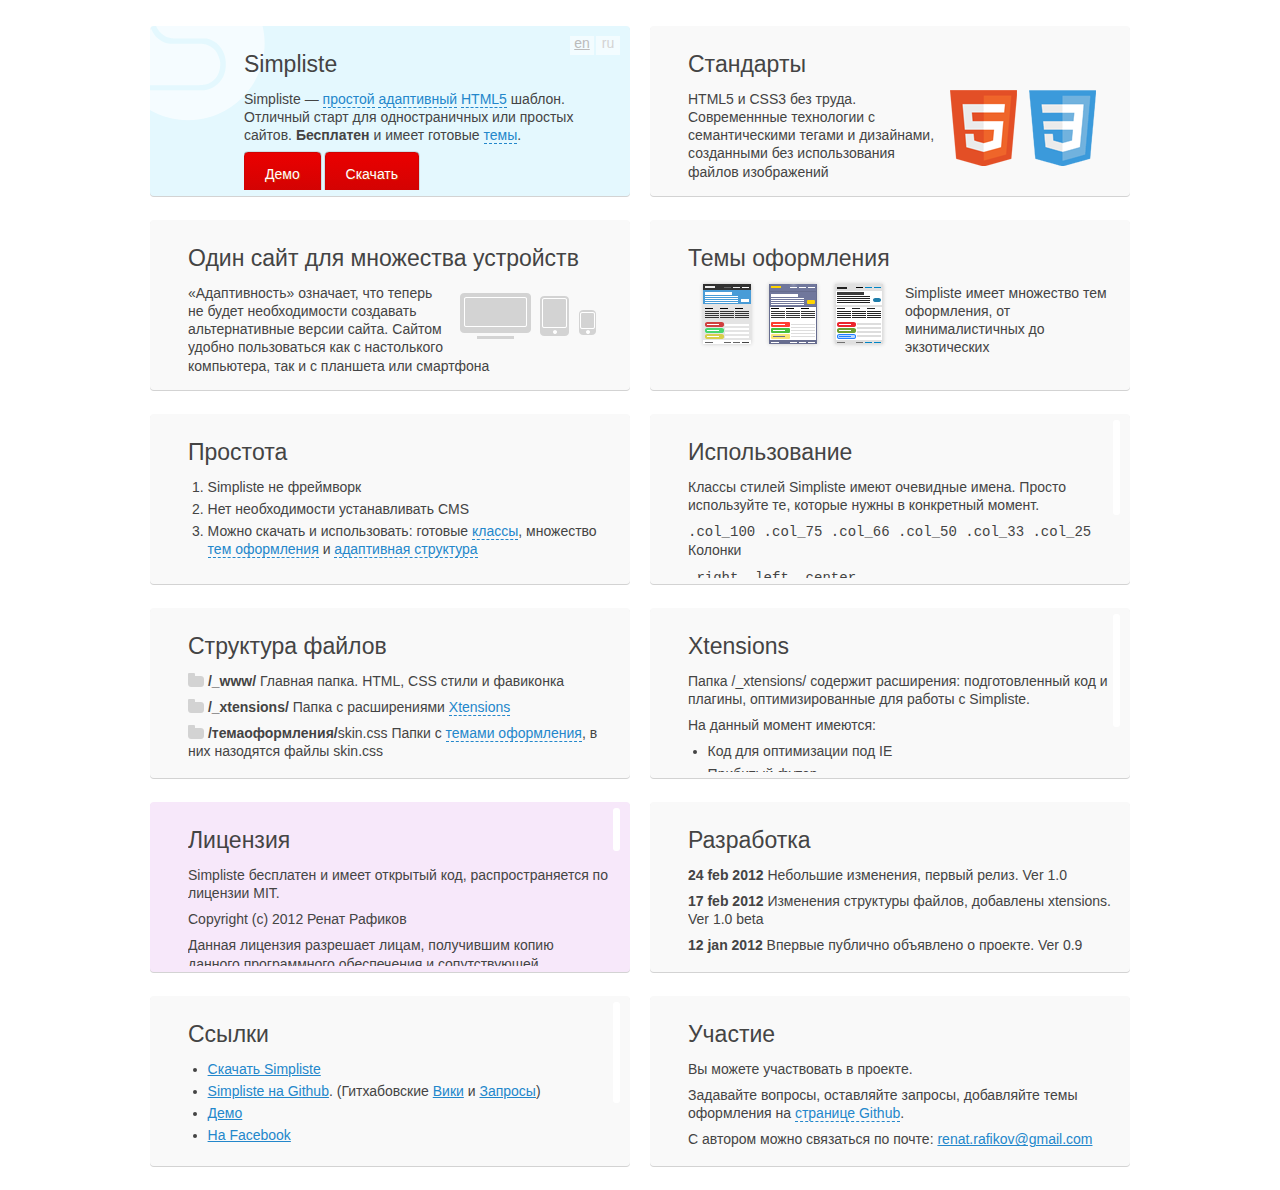
<file: index.html>
<!doctype html>
<html lang="en">
<head>
  <meta charset="utf-8">
  <meta name="viewport" content="width=device-width,initial-scale=1">
  <link href="favicon.ico" rel="shortcut icon">
  <link rel="stylesheet" href="css/style.css">
  <title>Simpliste. Простой адаптивный HTML5 шаблон</title>
  <script src="js/jquery-1.7.1.min.js"></script>
  <script src="js/jquery.mousewheel.js"></script>
  <script src="js/mwheelIntent.js"></script>
  <script src="js/jquery.jscrollpane.min.js"></script>
  <script src="js/simplisteru.js"></script>
  <!--[if lt IE 9]><script src="http://html5shiv.googlecode.com/svn/trunk/html5.js"></script><![endif]-->
</head>

<body>
  <div class="container">
    <div class="simpliste_block" id="about">
      <div class="blockwrap">
        <h1>Simpliste</h1>
        <p>Simpliste&nbsp;&mdash; <a href="#simple" class="pseudolink">простой</a> <a href="#responsive" class="pseudolink">адаптивный</a> <a href="#standards" class="pseudolink">HTML5</a> шаблон. Отличный старт для одностраничных или простых сайтов. <strong>Бесплатен</strong> и имеет готовые <a href="#skins" class="pseudolink">темы</a>.</p>
        <a href="http://cssr.ru/simpliste/ru.html" class="button button_demo">Демо</a>
        <a href="https://github.com/rafikov/Simpliste/zipball/master" class="button">Скачать</a>
        
        <!-- AddThis Button BEGIN -->
        <div class="addthis_toolbox addthis_default_style ">
        <a class="addthis_button_preferred_1"></a>
        <a class="addthis_button_preferred_2"></a>
        <a class="addthis_button_preferred_3"></a>
        <a class="addthis_button_preferred_4"></a>
        <a class="addthis_button_compact"></a>
        <a class="addthis_counter addthis_bubble_style"></a>
        </div>
        <script type="text/javascript" src="http://s7.addthis.com/js/250/addthis_widget.js#pubid=ra-4f6973aa58b54c91"></script>
        <!-- AddThis Button END -->
        
      </div>
      <ul class="lang">
        <li><a href="en/">en</a></li>
        <li>ru</li>
      </ul>
    </div>
    
    <div class="simpliste_block" id="standards">
      <div class="blockwrap">
        <h1>Стандарты</h1>
        <div class="standarts_badges">
          <img src ="images/ico-html5.png" alt="HTML5" />
          <img src ="images/ico-css3.png" alt="CSS3" />
        </div>
        <p>HTML5 и CSS3 без труда. Современнные технологии с семантическими тегами и дизайнами, созданными без использования файлов изображений</p>
      </div>
    </div>
    
    <div class="simpliste_block" id="responsive">
      <div class="blockwrap">
        <h1>Один сайт для множества устройств</h1>
        <div class="devices_block">
          <img src ="images/ico-devices.png" alt="" />
        </div>
        <p>&laquo;Адаптивность&raquo; означает, что теперь не будет необходимости создавать альтернативные версии сайта. Сайтом удобно пользоваться как с настолького компьютера, так и с планшета или смартфона</p>
      </div>
    </div>
    
    <div class="simpliste_block" id="skins">
      <div class="blockwrap">
      <h1>Темы оформления</h1>
      <div class="skins_block">
        <a href="http://cssr.ru/simpliste/ru.html#simplesoft" target="_blank"><img src="images/preview-simplesoft.png" alt="" /></a>
        <a href="http://cssr.ru/simpliste/ru.html#blackberry" target="_blank"><img src="images/preview-blackberry.png" alt="" /></a>
        <a href="http://cssr.ru/simpliste/ru.html#isimple" target="_blank"><img src="images/preview-isimple.png" alt="" /></a>
      </div>
      <p>Simpliste имеет множество тем оформления, от минималистичных до экзотических</p>
      </div>
    </div>
    
    <div class="simpliste_block" id="simple">
      <div class="blockwrap">
        <h1>Простота</h1>
        <ol>
        	<li>Simpliste не фреймворк</li>
        	<li>Нет необходимости устанавливать CMS</li>
        	<li>Можно скачать и использовать: готовые <a href="#usage" class="pseudolink">классы</a>, множество <a href="#skins" class="pseudolink">тем оформления</a> и <a href="#responsive" class="pseudolink">адаптивная структура</a></li>
        </ol>
      </div>
    </div>
    
    <div class="simpliste_block" id="usage">
      <div class="blockwrap scroll">
        <h1>Использование</h1>
        <p>Классы стилей Simpliste имеют очевидные имена. Просто используйте те, которые нужны в конкретный момент.</p>
        <p>
          <code>.col_100 .col_75 .col_66 .col_50 .col_33 .col_25</code><br/> Колонки
        </p>
        <p>
          <code>.right .left .center</code><br/> Выравнивание текста
        </p>
        <p>
          <code>.button .table .error .message .success</code><br/> Кнопки, таблицы, сообщения
        </p>
        <p>Есть и другие классы, но только необходиые.</p>
      </div>
    </div>
    
    <div class="simpliste_block" id="structure">
      <div class="blockwrap">
        <h1>Структура файлов</h1>
        <p>
        <img src ="images/ico-folder.png" alt="" class="icofilder" /><strong>&nbsp;/_www/</strong> Главная папка. HTML, CSS стили и фавиконка
        </p>
        <p>
        <img src ="images/ico-folder.png" alt="" class="icofilder" /><strong>&nbsp;/_xtensions/</strong> Папка с расширениями <a href="#xtensions" class="pseudolink">Xtensions</a>
        </p>
        <p>
        <img src ="images/ico-folder.png" alt="" class="icofilder" /><strong>&nbsp;/темаоформления/</strong>skin.css Папки с <a href="#skins" class="pseudolink">темами оформления</a>, в них назодятся файлы skin.css
        </p>
      
      </div>
    </div>
    
    <div class="simpliste_block" id="xtensions">
      <div class="blockwrap scroll">
        <h1>Xtensions</h1>
        <p>Папка /_xtensions/ содержит расширения: подготовленный код и плагины, оптимизированные для работы с Simpliste.</p>
        <p>На данный момент имеются:</p>
        <ul>
        	<li>Код для оптимизации под IE </li>
        	<li>Прибитый футер</li>
        	<li>Выпадающее меню на CSS</li>
        	<li>Адаптивный слайдер изображений</li>
        </ul>
      </div>
    </div>
    
    <div class="simpliste_block" id="license">
      <div class="blockwrap scroll">
        <h1>Лицензия</h1>
        <p>Simpliste бесплатен и имеет открытый код, распространяется по лицензии MIT.</p>
        <p>Copyright (c) 2012 Ренат Рафиков</p>
        
        <p>Данная лицензия разрешает лицам, получившим копию данного программного обеспечения и сопутствующей документации (в дальнейшем именуемыми «Программное Обеспечение»), безвозмездно использовать Программное Обеспечение без ограничений, включая неограниченное право на использование, копирование, изменение, добавление, публикацию, распространение, сублицензирование и/или продажу копий Программного Обеспечения, также как и лицам, которым предоставляется данное Программное Обеспечение, при соблюдении следующих условий:</p>

        <p>ДАННОЕ ПРОГРАММНОЕ ОБЕСПЕЧЕНИЕ ПРЕДОСТАВЛЯЕТСЯ «КАК ЕСТЬ», БЕЗ КАКИХ-ЛИБО ГАРАНТИЙ, ЯВНО ВЫРАЖЕННЫХ ИЛИ ПОДРАЗУМЕВАЕМЫХ, ВКЛЮЧАЯ, НО НЕ ОГРАНИЧИВАЯСЬ ГАРАНТИЯМИ ТОВАРНОЙ ПРИГОДНОСТИ, СООТВЕТСТВИЯ ПО ЕГО КОНКРЕТНОМУ НАЗНАЧЕНИЮ И ОТСУТСТВИЯ НАРУШЕНИЙ ПРАВ. НИ В КАКОМ СЛУЧАЕ АВТОРЫ ИЛИ ПРАВООБЛАДАТЕЛИ НЕ НЕСУТ ОТВЕТСТВЕННОСТИ ПО ИСКАМ О ВОЗМЕЩЕНИИ УЩЕРБА, УБЫТКОВ ИЛИ ДРУГИХ ТРЕБОВАНИЙ ПО ДЕЙСТВУЮЩИМ КОНТРАКТАМ, ДЕЛИКТАМ ИЛИ ИНОМУ, ВОЗНИКШИМ ИЗ, ИМЕЮЩИМ ПРИЧИНОЙ ИЛИ СВЯЗАННЫМ С ПРОГРАММНЫМ ОБЕСПЕЧЕНИЕМ ИЛИ ИСПОЛЬЗОВАНИЕМ ПРОГРАММНОГО ОБЕСПЕЧЕНИЯ ИЛИ ИНЫМИ ДЕЙСТВИЯМИ С ПРОГРАММНЫМ ОБЕСПЕЧЕНИЕМ.</p>
      </div>
    </div>
    
    <div class="simpliste_block" id="development">
      <div class="blockwrap">
        <h1>Разработка</h1>
        <p><strong>24 feb 2012</strong> Небольшие изменения, первый релиз. Ver 1.0</p>
        <p><strong>17 feb 2012</strong> Изменения структуры файлов, добавлены xtensions. Ver 1.0 beta</p>
        <p><strong>12 jan 2012</strong> Впервые публично объявлено о проекте. Ver 0.9</p>
      </div>
    </div>
    
    <div class="simpliste_block" id="resouces">
      <div class="blockwrap scroll">
        <h1>Ссылки</h1>
        <ul>
          <li><a href="https://github.com/rafikov/Simpliste/zipball/master">Скачать Simpliste</a></li>
        	<li><a href="https://github.com/rafikov/Simpliste">Simpliste на Github</a>. (Гитхабовские <a href="https://github.com/rafikov/Simpliste/wiki">Вики</a> и <a href="https://github.com/rafikov/Simpliste/issues">Запросы</a>)</li>
          <li><a href="http://cssr.ru/simpliste/ru.html">Демо</a></li>
          <li><a href="http://www.facebook.com/ruSimpliste" target="_blank">На Facebook</a></li>
        </ul>
        <h3>И еще</h3>
        <ul>
          <li><a href="http://drupal.org/project/simpliste" target="_blank">Тема для Drupal CMS, основанная на темах оформления Simpliste</a></li>
        </ul>
      </div>
    </div>
    
    <div class="simpliste_block" id="participation">
      <div class="blockwrap">
        <h1>Участие</h1>
        <p>Вы можете участвовать в проекте.</p>
        <p>Задавайте вопросы, оставляйте запросы, добавляйте темы оформления на <a href="#resouces" class="pseudolink">странице Github</a>.</p>
        <p>С автором можно связаться по почте: <a href="mailto:renat.rafikov@gmail.com">renat.rafikov@gmail.com</a></p>
      </div>
    </div>
  </div>
  
<script type="text/javascript">

  var _gaq = _gaq || [];
  _gaq.push(['_setAccount', 'UA-30204657-1']);
  _gaq.push(['_setDomainName', 'simpliste.ru']);
  _gaq.push(['_trackPageview']);

  (function() {
    var ga = document.createElement('script'); ga.type = 'text/javascript'; ga.async = true;
    ga.src = ('https:' == document.location.protocol ? 'https://ssl' : 'http://www') + '.google-analytics.com/ga.js';
    var s = document.getElementsByTagName('script')[0]; s.parentNode.insertBefore(ga, s);
  })();

</script>
</body>
</html>
</file>
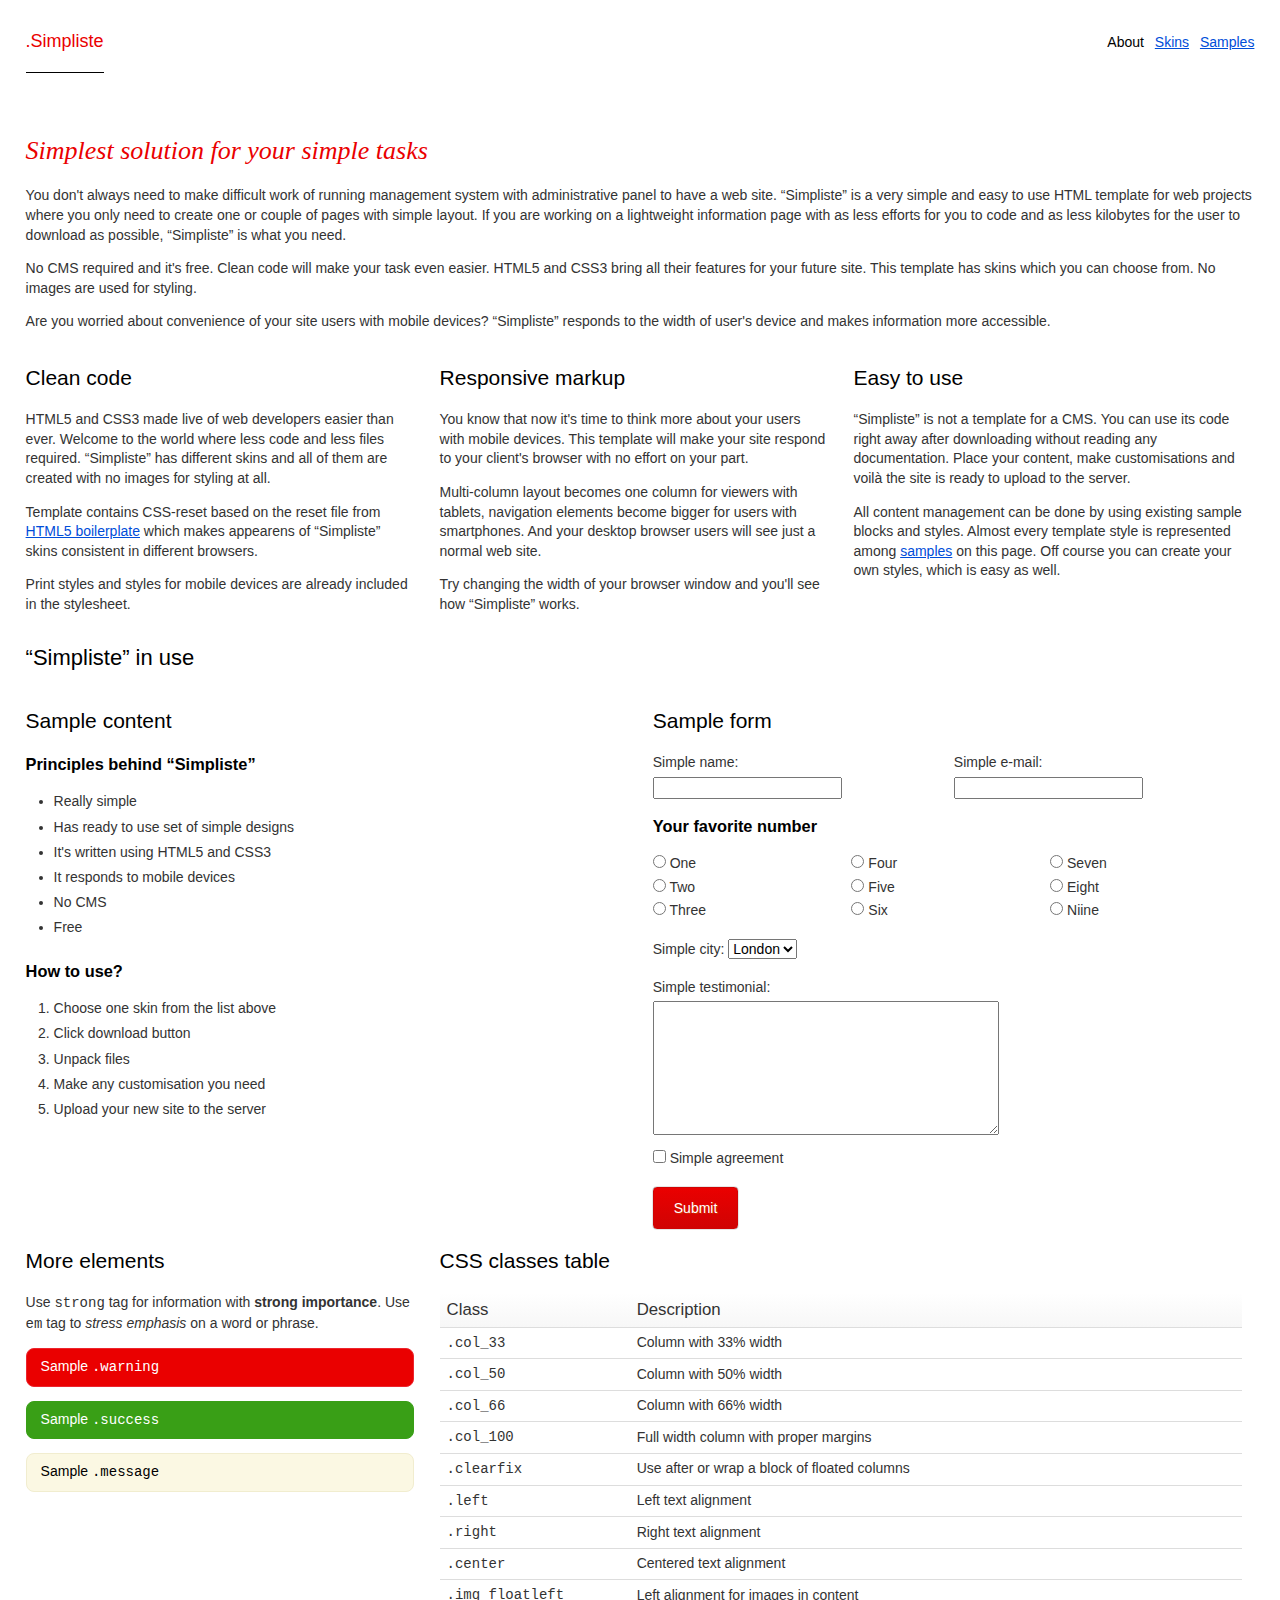
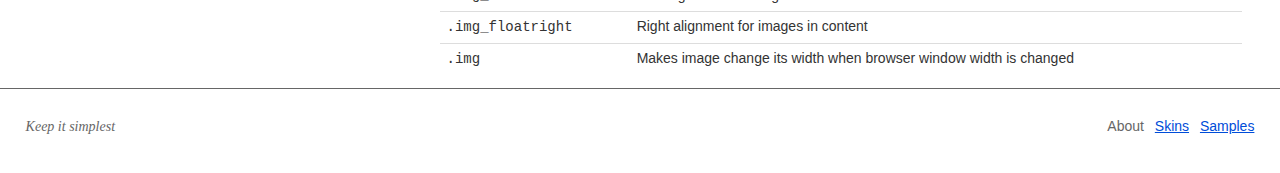
<file: _www/index.html>
<!doctype html>
<html lang="en">
<head>
  <meta charset="utf-8">
  <meta name="viewport" content="width=device-width,initial-scale=1">
  <link href="favicon.ico" rel="shortcut icon">
  <link rel="stylesheet" href="css/style.css">
  <title></title>  
  <!--[if lt IE 9]><script src="http://html5shiv.googlecode.com/svn/trunk/html5.js"></script><![endif]-->
</head>

<body>
  <div class="container">

    <header class="header clearfix">
      <div class="logo">.Simpliste</div>

      <nav class="menu_main">
        <ul>
          <li class="active"><a href="#">About</a></li>
          <li><a href="#">Skins</a></li>
          <li><a href="#">Samples</a></li>
        </ul>
      </nav>
    </header>


    <div class="info">
      <article class="hero clearfix">
        <div class="col_100">
          <h1>Simplest solution for your simple tasks</h1>
          <p>You don't always need to make difficult work of running management system with administrative panel to have a web site. “Simpliste” is a very simple and easy to use HTML template for web projects where you only need to create one or couple of pages with simple layout. If you are working on a lightweight information page with as less efforts for you to code and as less kilobytes  for the user to download as possible, “Simpliste” is what you need.</p>
          <p>No CMS required and it's free. Clean code will make your task even easier. HTML5 and CSS3 bring all their features for your future site. This template has skins which you can choose from. No images are used for styling.</p>
          <p>Are you worried about convenience of your site users with mobile devices? “Simpliste” responds to the width of user's device and makes information more accessible.</p>
        </div>
      </article>


      <article class="article clearfix">
        <div class="col_33">
          <h2>Clean code</h2>
          <p>HTML5 and CSS3 made live of web developers easier than ever. Welcome to the world where less code and less files required. “Simpliste” has different skins and all of them are created with no images for styling at all.</p>
          <p>Template contains CSS-reset based on the reset file from <a href="http://html5boilerplate.com/" target="_blank">HTML5 boilerplate</a> which makes appearens of “Simpliste” skins consistent in different browsers.</p>
          <p>Print styles and styles for mobile devices are already included in the stylesheet.</p>
        </div>

        <div class="col_33">
          <h2>Responsive markup</h2>
          <p>You know that now it's time to think more about your users with mobile devices. This template will make your site respond to your client's browser with no effort on your part.</p>
          <p>Multi-column layout becomes one column for viewers with tablets, navigation elements become bigger for users with smartphones. And your desktop browser users will see just a normal web site.</p>
          <p>Try changing the width of your browser window and you'll see how “Simpliste” works.</p>
        </div>

        <div class="col_33">
          <h2>Easy to use</h2>
          <p>“Simpliste” is not a template for a CMS. You can use its code right away after downloading without reading any documentation. Place your content, make customisations and voilà the site is ready to upload to the server.</p>
          <p>All content management can be done by using existing sample blocks and styles. Almost every template style is represented among <a href="#samples">samples</a> on this page. Off course you can create your own styles, which is easy as well.</p>
        </div>

        <div class="clearfix"></div>


        <h1>“Simpliste” in use</h1>
        
        <div class="col_50">
          <h2>Sample content</h2>
          
          <h3>Principles behind “Simpliste”</h3>
          <ul>
             <li>Really simple</li>
             <li>Has ready to use set of simple designs</li>
             <li>It's written using HTML5 and CSS3</li>
             <li>It responds to mobile devices</li>
             <li>No CMS</li>
             <li>Free</li>
          </ul>
          
          <h3>How to use?</h3>
          <ol>
             <li>Choose one skin from the list above</li>
             <li>Click download button</li>
             <li>Unpack files</li>
             <li>Make any customisation you need</li>
             <li>Upload your new site to the server</li>
          </ol>
        </div>        

        <div class="col_50">
          <form action="#" method="post" class="form">
            <h2>Sample form</h2>

            <p class="col_50">
              <label for="name">Simple name:</label><br/>
              <input type="text" name="name" id="name" value="" />
            </p>
            <p class="col_50">
              <label for="email">Simple e-mail:</label><br/>
              <input type="text" name="email" id="email" value="" />
            </p>
            <div class="clearfix"></div>

            <h3>Your favorite number</h3>
            <p>
              <div class="col_33">
                <label for="radio-choice-1"><input type="radio" name="radio-choice-1" id="radio-choice-1" tabindex="2" value="choice-1" /> One</label><br/>
                <label for="radio-choice-2"><input type="radio" name="radio-choice-1" id="radio-choice-2" tabindex="3" value="choice-2" /> Two</label><br/>
                <label for="radio-choice-3"><input type="radio" name="radio-choice-1" id="radio-choice-3" tabindex="4" value="choice-3" /> Three</label>
              </div>

              <div class="col_33">
                <label for="radio-choice-4"><input type="radio" name="radio-choice-1" id="radio-choice-4" tabindex="2" value="choice-1" /> Four</label><br/>
                <label for="radio-choice-5"><input type="radio" name="radio-choice-1" id="radio-choice-5" tabindex="3" value="choice-2" /> Five</label><br/>
                <label for="radio-choice-6"><input type="radio" name="radio-choice-1" id="radio-choice-6" tabindex="4" value="choice-3" /> Six</label>
              </div>

              <div class="col_33">
                <label for="radio-choice-7"><input type="radio" name="radio-choice-1" id="radio-choice-7" tabindex="2" value="choice-1" /> Seven</label><br/>
                <label for="radio-choice-8"><input type="radio" name="radio-choice-1" id="radio-choice-8" tabindex="3" value="choice-2" /> Eight</label><br/>
                <label for="radio-choice-9"><input type="radio" name="radio-choice-1" id="radio-choice-9" tabindex="3" value="choice-2" /> Niine</label>
              </div>

            <div class="clearfix"></div>
            </p>

            <p>
              <label for="select-choice">Simple city:</label>
              <select name="select-choice" id="select-choice">
                <option value="Choice 1">London</option>
                <option value="Choice 2">Paris</option>
                <option value="Choice 3">Rome</option>
              </select>
            </p>

            <p>
              <label for="textarea">Simple testimonial:</label><br/>
              <textarea cols="40" rows="8" name="textarea" id="textarea"></textarea>
            </p>

            <p>
              <label for="checkbox"><input type="checkbox" name="checkbox" id="checkbox" /> Simple agreement</label><br/>
            </p>

            <div>
                <button type="button" class="button">Submit</button>
            </div>
          </form>
        </div>

        <div class="clearfix"></div>


        <div class="col_33">
          <h2>More elements</h2>

          <p>Use <code>strong</code> tag for information with <strong>strong importance</strong>. Use <code>em</code> tag to <em>stress emphasis</em> on a word or phrase.</p>

          <p class="warning">Sample <code>.warning</code></p>
          <p class="success">Sample <code>.success</code></p>
          <p class="message">Sample <code>.message</code></p>
        </div>

        <div class="col_66">
          <h2>CSS classes table</h2>

          <table class="table">
            <tr>
              <th>Class</th>
              <th>Description</th>
            </tr>

            <tr>
              <td><code>.col_33</code></td>
              <td>Column with 33% width</td>
            </tr>
            <tr>
              <td><code>.col_50</code></td>
              <td>Column with 50% width</td>
            </tr>
            <tr>
              <td><code>.col_66</code></td>
              <td>Column with 66% width</td>
            </tr>
            <tr>
              <td><code>.col_100</code></td>
              <td>Full width column with proper margins</td>
            </tr>
            <tr>
              <td><code>.clearfix</code></td>
              <td>Use after or wrap a block of floated columns</td>
            </tr>
            <tr>
              <td><code>.left</code></td>
              <td>Left text alignment</td>
            </tr>
            <tr>
              <td><code>.right</code></td>
              <td>Right text alignment</td>
            </tr>
            <tr>
              <td><code>.center</code></td>
              <td>Centered text alignment</td>
            </tr>
            <tr>
              <td><code>.img_floatleft</code></td>
              <td>Left alignment for images in content</td>
            </tr>
            <tr>
              <td><code>.img_floatright</code></td>
              <td>Right alignment for images in content</td>
            </tr>
            <tr>
              <td><code>.img</code></td>
              <td>Makes image change its width when browser window width is changed</td>
            </tr>
          </table>
        </div>

        <div class="clearfix"></div>

      </article>
    </div>
    
    <footer class="footer clearfix">
      <div class="copyright">Keep it simplest</div>

      <nav class="menu_bottom">
        <ul>
          <li class="active"><a href="#">About</a></li>
          <li><a href="#">Skins</a></li>
          <li><a href="#">Samples</a></li>
        </ul>
      </nav>
    </footer>

  </div>
</body>
</html>
</file>
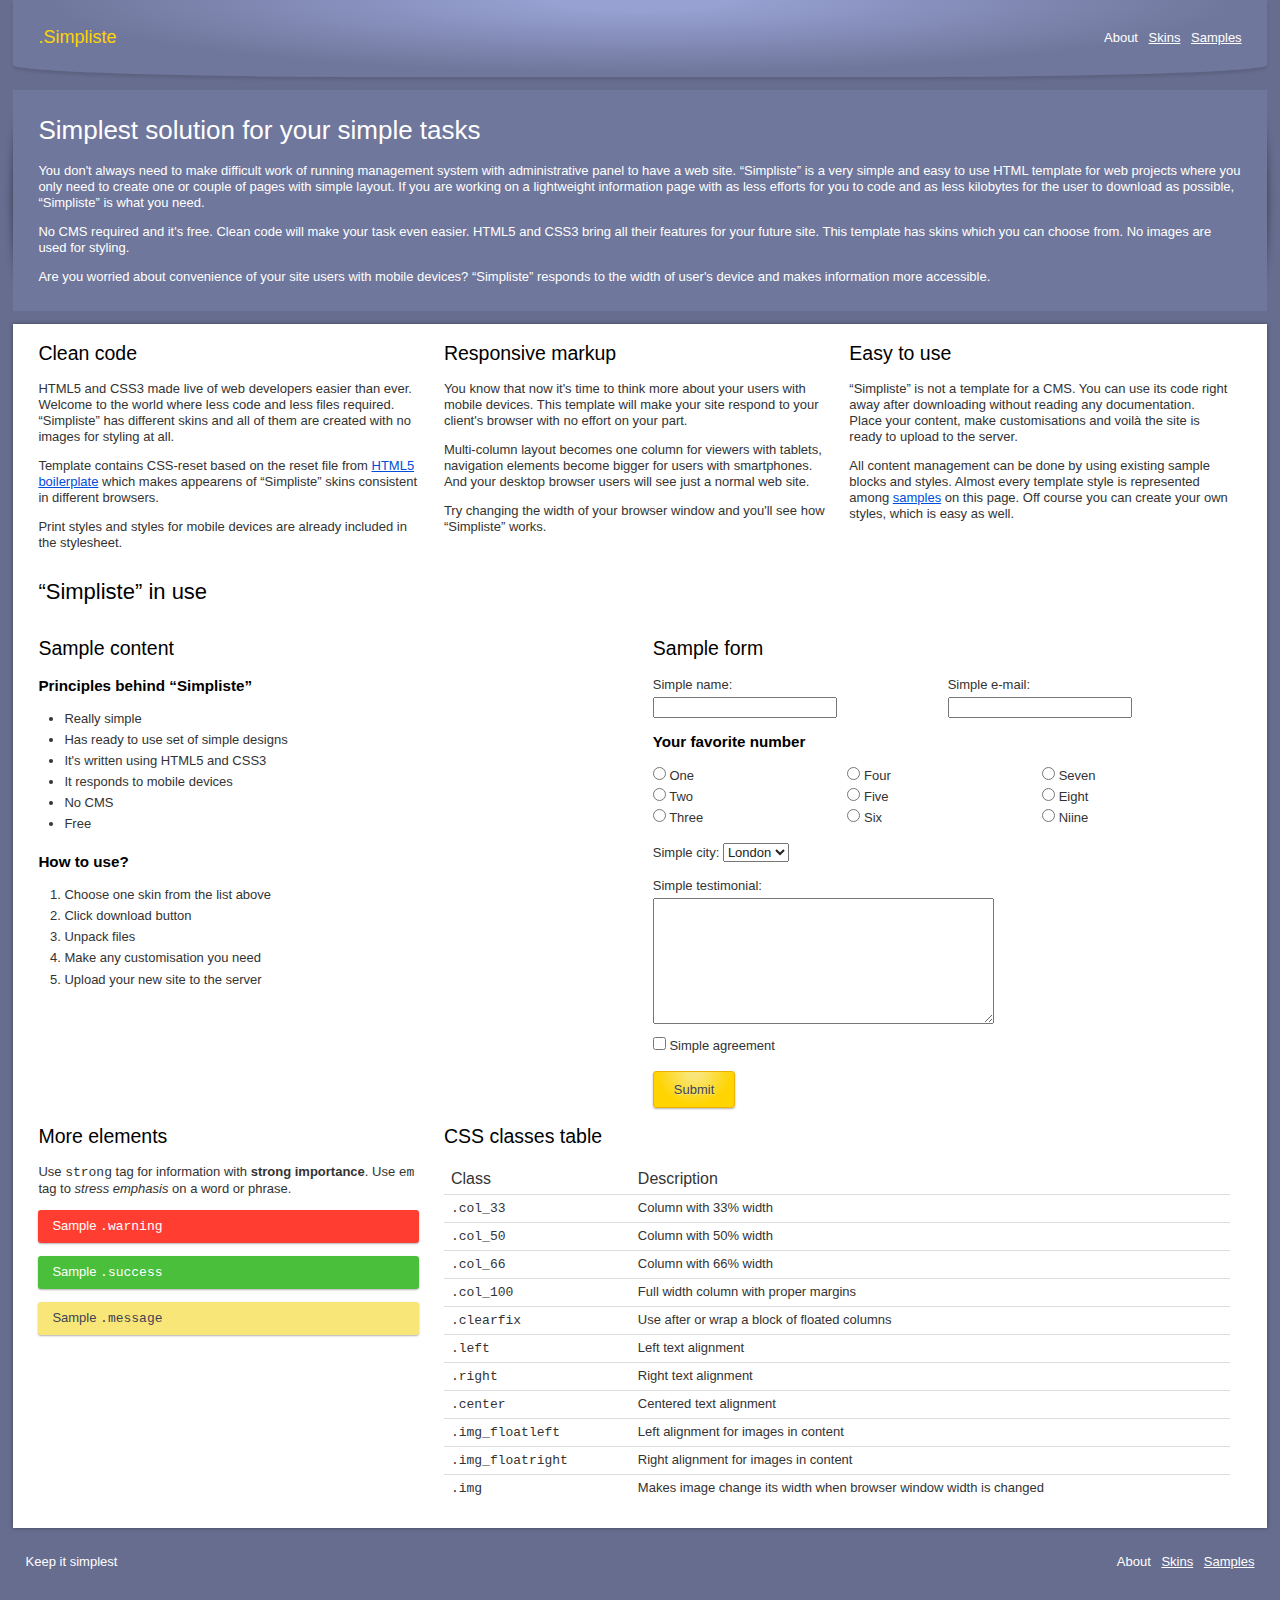
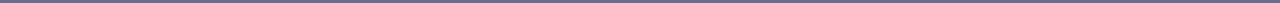
<file: blackberry/index.html>
<!doctype html>
<html lang="en">
<head>
  <meta charset="utf-8">
  <meta name="viewport" content="width=device-width,initial-scale=1">
  <link href="favicon.ico" rel="shortcut icon">
  <link rel="stylesheet" href="css/style.css">
  <title></title>  
  <!--[if lt IE 9]><script src="http://html5shiv.googlecode.com/svn/trunk/html5.js"></script><![endif]-->
</head>

<body>
  <div class="container">

    <header class="header clearfix">
      <div class="logo">.Simpliste</div>

      <nav class="menu_main">
        <ul>
          <li class="active"><a href="#">About</a></li>
          <li><a href="#">Skins</a></li>
          <li><a href="#">Samples</a></li>
        </ul>
      </nav>
    </header>


    <div class="info">
      <article class="hero clearfix">
        <div class="col_100">
          <h1>Simplest solution for your simple tasks</h1>
          <p>You don't always need to make difficult work of running management system with administrative panel to have a web site. “Simpliste” is a very simple and easy to use HTML template for web projects where you only need to create one or couple of pages with simple layout. If you are working on a lightweight information page with as less efforts for you to code and as less kilobytes  for the user to download as possible, “Simpliste” is what you need.</p>
          <p>No CMS required and it's free. Clean code will make your task even easier. HTML5 and CSS3 bring all their features for your future site. This template has skins which you can choose from. No images are used for styling.</p>
          <p>Are you worried about convenience of your site users with mobile devices? “Simpliste” responds to the width of user's device and makes information more accessible.</p>
        </div>
      </article>


      <article class="article clearfix">
        <div class="col_33">
          <h2>Clean code</h2>
          <p>HTML5 and CSS3 made live of web developers easier than ever. Welcome to the world where less code and less files required. “Simpliste” has different skins and all of them are created with no images for styling at all.</p>
          <p>Template contains CSS-reset based on the reset file from <a href="http://html5boilerplate.com/" target="_blank">HTML5 boilerplate</a> which makes appearens of “Simpliste” skins consistent in different browsers.</p>
          <p>Print styles and styles for mobile devices are already included in the stylesheet.</p>
        </div>

        <div class="col_33">
          <h2>Responsive markup</h2>
          <p>You know that now it's time to think more about your users with mobile devices. This template will make your site respond to your client's browser with no effort on your part.</p>
          <p>Multi-column layout becomes one column for viewers with tablets, navigation elements become bigger for users with smartphones. And your desktop browser users will see just a normal web site.</p>
          <p>Try changing the width of your browser window and you'll see how “Simpliste” works.</p>
        </div>

        <div class="col_33">
          <h2>Easy to use</h2>
          <p>“Simpliste” is not a template for a CMS. You can use its code right away after downloading without reading any documentation. Place your content, make customisations and voilà the site is ready to upload to the server.</p>
          <p>All content management can be done by using existing sample blocks and styles. Almost every template style is represented among <a href="#samples">samples</a> on this page. Off course you can create your own styles, which is easy as well.</p>
        </div>

        <div class="clearfix"></div>


        <h1>“Simpliste” in use</h1>
        
        <div class="col_50">
          <h2>Sample content</h2>
          
          <h3>Principles behind “Simpliste”</h3>
          <ul>
             <li>Really simple</li>
             <li>Has ready to use set of simple designs</li>
             <li>It's written using HTML5 and CSS3</li>
             <li>It responds to mobile devices</li>
             <li>No CMS</li>
             <li>Free</li>
          </ul>
          
          <h3>How to use?</h3>
          <ol>
             <li>Choose one skin from the list above</li>
             <li>Click download button</li>
             <li>Unpack files</li>
             <li>Make any customisation you need</li>
             <li>Upload your new site to the server</li>
          </ol>
        </div>        

        <div class="col_50">
          <form action="#" method="post" class="form">
            <h2>Sample form</h2>

            <p class="col_50">
              <label for="name">Simple name:</label><br/>
              <input type="text" name="name" id="name" value="" />
            </p>
            <p class="col_50">
              <label for="email">Simple e-mail:</label><br/>
              <input type="text" name="email" id="email" value="" />
            </p>
            <div class="clearfix"></div>

            <h3>Your favorite number</h3>
            <p>
              <div class="col_33">
                <label for="radio-choice-1"><input type="radio" name="radio-choice-1" id="radio-choice-1" tabindex="2" value="choice-1" /> One</label><br/>
                <label for="radio-choice-2"><input type="radio" name="radio-choice-1" id="radio-choice-2" tabindex="3" value="choice-2" /> Two</label><br/>
                <label for="radio-choice-3"><input type="radio" name="radio-choice-1" id="radio-choice-3" tabindex="4" value="choice-3" /> Three</label>
              </div>

              <div class="col_33">
                <label for="radio-choice-4"><input type="radio" name="radio-choice-1" id="radio-choice-4" tabindex="2" value="choice-1" /> Four</label><br/>
                <label for="radio-choice-5"><input type="radio" name="radio-choice-1" id="radio-choice-5" tabindex="3" value="choice-2" /> Five</label><br/>
                <label for="radio-choice-6"><input type="radio" name="radio-choice-1" id="radio-choice-6" tabindex="4" value="choice-3" /> Six</label>
              </div>

              <div class="col_33">
                <label for="radio-choice-7"><input type="radio" name="radio-choice-1" id="radio-choice-7" tabindex="2" value="choice-1" /> Seven</label><br/>
                <label for="radio-choice-8"><input type="radio" name="radio-choice-1" id="radio-choice-8" tabindex="3" value="choice-2" /> Eight</label><br/>
                <label for="radio-choice-9"><input type="radio" name="radio-choice-1" id="radio-choice-9" tabindex="3" value="choice-2" /> Niine</label>
              </div>

            <div class="clearfix"></div>
            </p>

            <p>
              <label for="select-choice">Simple city:</label>
              <select name="select-choice" id="select-choice">
                <option value="Choice 1">London</option>
                <option value="Choice 2">Paris</option>
                <option value="Choice 3">Rome</option>
              </select>
            </p>

            <p>
              <label for="textarea">Simple testimonial:</label><br/>
              <textarea cols="40" rows="8" name="textarea" id="textarea"></textarea>
            </p>

            <p>
              <label for="checkbox"><input type="checkbox" name="checkbox" id="checkbox" /> Simple agreement</label><br/>
            </p>

            <div>
                <button type="button" class="button">Submit</button>
            </div>
          </form>
        </div>

        <div class="clearfix"></div>


        <div class="col_33">
          <h2>More elements</h2>

          <p>Use <code>strong</code> tag for information with <strong>strong importance</strong>. Use <code>em</code> tag to <em>stress emphasis</em> on a word or phrase.</p>

          <p class="warning">Sample <code>.warning</code></p>
          <p class="success">Sample <code>.success</code></p>
          <p class="message">Sample <code>.message</code></p>
        </div>

        <div class="col_66">
          <h2>CSS classes table</h2>

          <table class="table">
            <tr>
              <th>Class</th>
              <th>Description</th>
            </tr>

            <tr>
              <td><code>.col_33</code></td>
              <td>Column with 33% width</td>
            </tr>
            <tr>
              <td><code>.col_50</code></td>
              <td>Column with 50% width</td>
            </tr>
            <tr>
              <td><code>.col_66</code></td>
              <td>Column with 66% width</td>
            </tr>
            <tr>
              <td><code>.col_100</code></td>
              <td>Full width column with proper margins</td>
            </tr>
            <tr>
              <td><code>.clearfix</code></td>
              <td>Use after or wrap a block of floated columns</td>
            </tr>
            <tr>
              <td><code>.left</code></td>
              <td>Left text alignment</td>
            </tr>
            <tr>
              <td><code>.right</code></td>
              <td>Right text alignment</td>
            </tr>
            <tr>
              <td><code>.center</code></td>
              <td>Centered text alignment</td>
            </tr>
            <tr>
              <td><code>.img_floatleft</code></td>
              <td>Left alignment for images in content</td>
            </tr>
            <tr>
              <td><code>.img_floatright</code></td>
              <td>Right alignment for images in content</td>
            </tr>
            <tr>
              <td><code>.img</code></td>
              <td>Makes image change its width when browser window width is changed</td>
            </tr>
          </table>
        </div>

        <div class="clearfix"></div>

      </article>
    </div>
    
    <footer class="footer clearfix">
      <div class="copyright">Keep it simplest</div>

      <nav class="menu_bottom">
        <ul>
          <li class="active"><a href="#">About</a></li>
          <li><a href="#">Skins</a></li>
          <li><a href="#">Samples</a></li>
        </ul>
      </nav>
    </footer>

  </div>
</body>
</html>
</file>
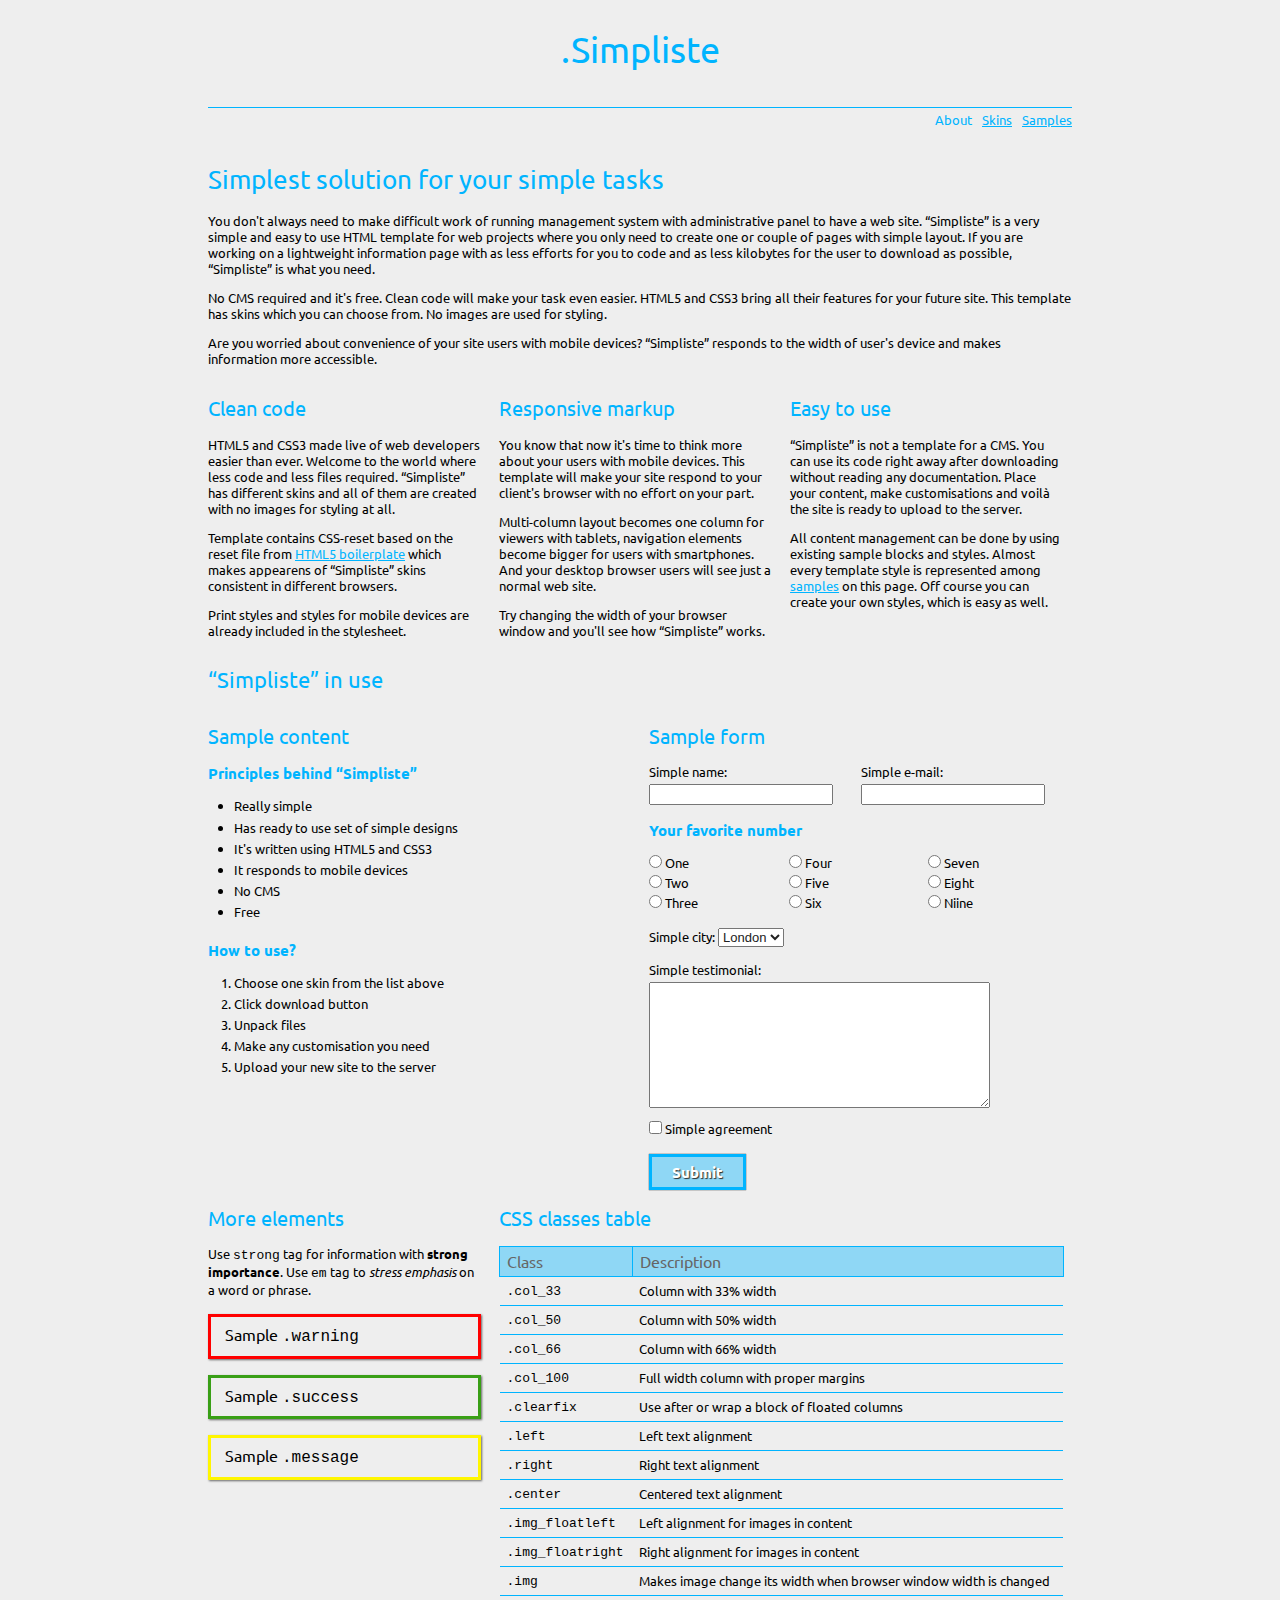
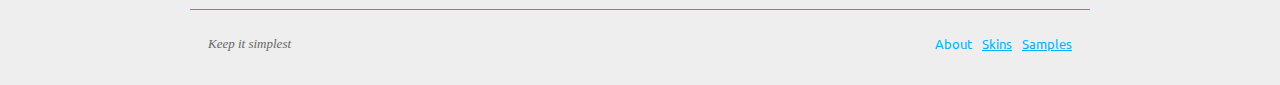
<file: blue/index.html>
<!doctype html>
<html lang="en">
<head>
  <meta charset="utf-8">
  <meta name="viewport" content="width=device-width,initial-scale=1">
  <link href="favicon.ico" rel="shortcut icon">
  <link rel="stylesheet" href="css/style.css">
  <title></title>  
  <!--[if lt IE 9]><script src="http://html5shiv.googlecode.com/svn/trunk/html5.js"></script><![endif]-->
</head>

<body>

  <div class="container">

    <header class="header clearfix">
      <div class="logo">.Simpliste</div>

      <nav class="menu_main">
        <ul>
          <li class="active"><a href="#">About</a></li>
          <li><a href="#">Skins</a></li>
          <li><a href="#">Samples</a></li>
        </ul>
      </nav>
    </header>


    <div class="info">
      <article class="hero clearfix">
        <div class="col_100">
          <h1>Simplest solution for your simple tasks</h1>
          <p>You don't always need to make difficult work of running management system with administrative panel to have a web site. “Simpliste” is a very simple and easy to use HTML template for web projects where you only need to create one or couple of pages with simple layout. If you are working on a lightweight information page with as less efforts for you to code and as less kilobytes  for the user to download as possible, “Simpliste” is what you need.</p>
          <p>No CMS required and it's free. Clean code will make your task even easier. HTML5 and CSS3 bring all their features for your future site. This template has skins which you can choose from. No images are used for styling.</p>
          <p>Are you worried about convenience of your site users with mobile devices? “Simpliste” responds to the width of user's device and makes information more accessible.</p>
        </div>
      </article>


      <article class="article clearfix">
        <div class="col_33">
          <h2>Clean code</h2>
          <p>HTML5 and CSS3 made live of web developers easier than ever. Welcome to the world where less code and less files required. “Simpliste” has different skins and all of them are created with no images for styling at all.</p>
          <p>Template contains CSS-reset based on the reset file from <a href="http://html5boilerplate.com/" target="_blank">HTML5 boilerplate</a> which makes appearens of “Simpliste” skins consistent in different browsers.</p>
          <p>Print styles and styles for mobile devices are already included in the stylesheet.</p>
        </div>

        <div class="col_33">
          <h2>Responsive markup</h2>
          <p>You know that now it's time to think more about your users with mobile devices. This template will make your site respond to your client's browser with no effort on your part.</p>
          <p>Multi-column layout becomes one column for viewers with tablets, navigation elements become bigger for users with smartphones. And your desktop browser users will see just a normal web site.</p>
          <p>Try changing the width of your browser window and you'll see how “Simpliste” works.</p>
        </div>

        <div class="col_33">
          <h2>Easy to use</h2>
          <p>“Simpliste” is not a template for a CMS. You can use its code right away after downloading without reading any documentation. Place your content, make customisations and voilà the site is ready to upload to the server.</p>
          <p>All content management can be done by using existing sample blocks and styles. Almost every template style is represented among <a href="#samples">samples</a> on this page. Off course you can create your own styles, which is easy as well.</p>
        </div>

        <div class="clearfix"></div>


        <h1>“Simpliste” in use</h1>
        
        <div class="col_50">
          <h2>Sample content</h2>
          
          <h3>Principles behind “Simpliste”</h3>
          <ul>
             <li>Really simple</li>
             <li>Has ready to use set of simple designs</li>
             <li>It's written using HTML5 and CSS3</li>
             <li>It responds to mobile devices</li>
             <li>No CMS</li>
             <li>Free</li>
          </ul>
          
          <h3>How to use?</h3>
          <ol>
             <li>Choose one skin from the list above</li>
             <li>Click download button</li>
             <li>Unpack files</li>
             <li>Make any customisation you need</li>
             <li>Upload your new site to the server</li>
          </ol>
        </div>        

        <div class="col_50">
          <form action="#" method="post" class="form">
            <h2>Sample form</h2>

            <p class="col_50">
              <label for="name">Simple name:</label><br/>
              <input type="text" name="name" id="name" value="" tabindex="1"/>
            </p>
            <p class="col_50">
              <label for="name">Simple e-mail:</label><br/>
              <input type="text" name="name" id="name" value="" tabindex="1"/>
            </p>
            <div class="clearfix"></div>

            <h3>Your favorite number</h3>
            <p>
              <div class="col_33">
                <label for="radio-choice-1"><input type="radio" name="radio-choice-1" id="radio-choice-1" tabindex="2" value="choice-1" /> One</label><br/>
                <label for="radio-choice-2"><input type="radio" name="radio-choice-1" id="radio-choice-2" tabindex="3" value="choice-2" /> Two</label><br/>
                <label for="radio-choice-3"><input type="radio" name="radio-choice-1" id="radio-choice-3" tabindex="4" value="choice-3" /> Three</label>
              </div>

              <div class="col_33">
                <label for="radio-choice-4"><input type="radio" name="radio-choice-1" id="radio-choice-4" tabindex="2" value="choice-1" /> Four</label><br/>
                <label for="radio-choice-5"><input type="radio" name="radio-choice-1" id="radio-choice-5" tabindex="3" value="choice-2" /> Five</label><br/>
                <label for="radio-choice-6"><input type="radio" name="radio-choice-1" id="radio-choice-6" tabindex="4" value="choice-3" /> Six</label>
              </div>

              <div class="col_33">
                <label for="radio-choice-7"><input type="radio" name="radio-choice-1" id="radio-choice-7" tabindex="2" value="choice-1" /> Seven</label><br/>
                <label for="radio-choice-8"><input type="radio" name="radio-choice-1" id="radio-choice-8" tabindex="3" value="choice-2" /> Eight</label><br/>
                <label for="radio-choice-9"><input type="radio" name="radio-choice-1" id="radio-choice-9" tabindex="3" value="choice-2" /> Niine</label>
              </div>

            <div class="clearfix"></div>
            </p>

            <p>
              <label for="select-choice">Simple city:</label>
              <select name="select-choice" id="select-choice">
                <option value="Choice 1">London</option>
                <option value="Choice 2">Paris</option>
                <option value="Choice 3">Rome</option>
              </select>
            </p>

            <p>
              <label for="textarea">Simple testimonial:</label><br/>
              <textarea cols="40" rows="8" name="textarea" id="textarea"></textarea>
            </p>

            <p>
              <label for="checkbox"><input type="checkbox" name="checkbox" id="checkbox" /> Simple agreement</label><br/>
            </p>

            <div>
                <input type="submit" value="Submit" class="button" />
            </div>
          </form>
        </div>

        <div class="clearfix"></div>


        <div class="col_33">
          <h2>More elements</h2>

          <p>Use <code>strong</code> tag for information with <strong>strong importance</strong>. Use <code>em</code> tag to <em>stress emphasis</em> on a word or phrase.</p>

          <p class="warning">Sample <code>.warning</code></p>
          <p class="success">Sample <code>.success</code></p>
          <p class="message">Sample <code>.message</code></p>
        </div>

        <div class="col_66">
          <h2>CSS classes table</h2>

          <table class="table">
            <tr>
              <th>Class</th>
              <th>Description</th>
            </tr>

            <tr>
              <td><code>.col_33</code></td>
              <td>Column with 33% width</td>
            </tr>
            <tr>
              <td><code>.col_50</code></td>
              <td>Column with 50% width</td>
            </tr>
            <tr>
              <td><code>.col_66</code></td>
              <td>Column with 66% width</td>
            </tr>
            <tr>
              <td><code>.col_100</code></td>
              <td>Full width column with proper margins</td>
            </tr>
            <tr>
              <td><code>.clearfix</code></td>
              <td>Use after or wrap a block of floated columns</td>
            </tr>
            <tr>
              <td><code>.left</code></td>
              <td>Left text alignment</td>
            </tr>
            <tr>
              <td><code>.right</code></td>
              <td>Right text alignment</td>
            </tr>
            <tr>
              <td><code>.center</code></td>
              <td>Centered text alignment</td>
            </tr>
            <tr>
              <td><code>.img_floatleft</code></td>
              <td>Left alignment for images in content</td>
            </tr>
            <tr>
              <td><code>.img_floatright</code></td>
              <td>Right alignment for images in content</td>
            </tr>
            <tr>
              <td><code>.img</code></td>
              <td>Makes image change its width when browser window width is changed</td>
            </tr>
          </table>
        </div>

        <div class="clearfix"></div>

      </article>
    </div>
    
    <footer class="footer clearfix">
      <div class="copyright">Keep it simplest</div>

      <nav class="menu_bottom">
        <ul>
          <li class="active"><a href="#">About</a></li>
          <li><a href="#">Skins</a></li>
          <li><a href="#">Samples</a></li>
        </ul>
      </nav>
    </footer>

  </div>
</body>
</html>
</file>
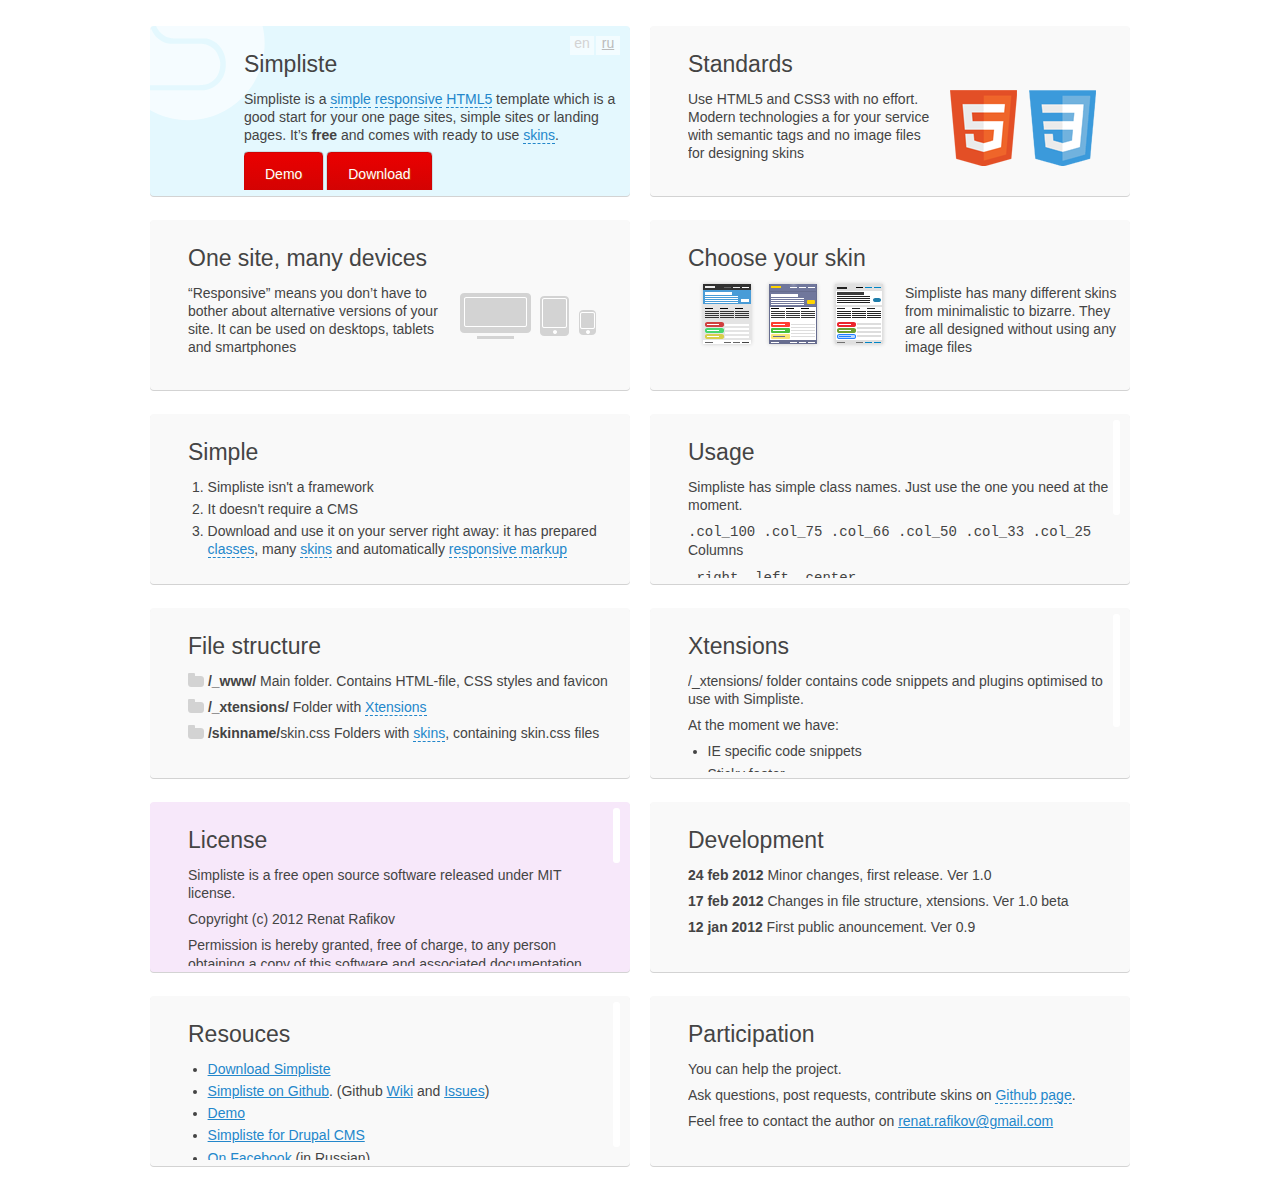
<file: en/index.html>
<!doctype html>
<html lang="en">
<head>
  <meta charset="utf-8">
  <meta name="viewport" content="width=device-width,initial-scale=1">
  <link href="favicon.ico" rel="../shortcut icon">
  <link rel="stylesheet" href="../css/style.css">
  <title>Simpliste. Simple responsive HTML5 template</title>
  <script src="../js/jquery-1.7.1.min.js"></script>
  <script src="../js/jquery.mousewheel.js"></script>
  <script src="../js/mwheelIntent.js"></script>
  <script src="../js/jquery.jscrollpane.min.js"></script>
  <script src="../js/simplisteru.js"></script>
  <!--[if lt IE 9]><script src="http://html5shiv.googlecode.com/svn/trunk/html5.js"></script><![endif]-->
</head>

<body>
  <div class="container">
    <div class="simpliste_block" id="about">
      <div class="blockwrap">
        <h1>Simpliste</h1>
        <p>Simpliste is a <a href="#simple" class="pseudolink">simple</a> <a href="#responsive" class="pseudolink">responsive</a> <a href="#standards" class="pseudolink">HTML5</a> template which is a good start for your one page sites, simple sites or landing pages. It’s <strong>free</strong> and comes with ready to use <a href="#skins" class="pseudolink">skins</a>.</p>
        <a href="http://cssr.ru/simpliste/" class="button button_demo">Demo</a>
        <a href="https://github.com/rafikov/Simpliste/zipball/master" class="button">Download</a>
      </div>
      <ul class="lang">
        <li>en</li>
        <li><a href="../">ru</a></li>
      </ul>
    </div>
    
    <div class="simpliste_block" id="standards">
      <div class="blockwrap">
        <h1>Standards</h1>
        <div class="standarts_badges">
          <img src ="../images/ico-html5.png" alt="HTML5" />
          <img src ="../images/ico-css3.png" alt="CSS3" />
        </div>
        <p>Use HTML5 and CSS3 with no effort. Modern technologies a for your service with semantic tags and no image files for designing skins</p>
      </div>
    </div>
    
    <div class="simpliste_block" id="responsive">
      <div class="blockwrap">
        <h1>One site, many devices</h1>
        <div class="devices_block">
          <img src ="../images/ico-devices.png" alt="" />
        </div>
        <p>“Responsive” means you don’t have to bother about alternative versions of your site. It can be used on desktops, tablets and smartphones</p>
      </div>
    </div>
    
    <div class="simpliste_block" id="skins">
      <div class="blockwrap">
      <h1>Choose your skin</h1>
      <div class="skins_block">
        <a href="http://cssr.ru/simpliste/#simplesoft" target="_blank"><img src="../images/preview-simplesoft.png" alt="" /></a>
        <a href="http://cssr.ru/simpliste/#blackberry" target="_blank"><img src="../images/preview-blackberry.png" alt="" /></a>
        <a href="http://cssr.ru/simpliste/#isimple" target="_blank"><img src="../images/preview-isimple.png" alt="" /></a>
      </div>
      <p>Simpliste has many different skins from minimalistic to bizarre. They are all designed without using any image files</p>
      </div>
    </div>
    
    <div class="simpliste_block" id="simple">
      <div class="blockwrap">
        <h1>Simple</h1>
        <ol>
        	<li>Simpliste isn't a framework</li>
        	<li>It doesn't require a CMS</li>
        	<li>Download and use it on your server right away: it has prepared <a href="#usage" class="pseudolink">classes</a>, many <a href="#skins" class="pseudolink">skins</a> and automatically <a href="#responsive" class="pseudolink">responsive markup</a></li>
        </ol>
      </div>
    </div>
    
    <div class="simpliste_block" id="usage">
      <div class="blockwrap scroll">
        <h1>Usage</h1>
        <p>Simpliste has simple class names. Just use the one you need at the moment.</p>
        <p>
          <code>.col_100 .col_75 .col_66 .col_50 .col_33 .col_25</code><br/> Columns
        </p>
        <p>
          <code>.right .left .center</code><br/> Text align
        </p>
        <p>
          <code>.button .table .error .message .success</code><br/> Buttons, tables, messages
        </p>
        <p>There a more but only the necessary.</p>
      </div>
    </div>
    
    <div class="simpliste_block" id="structure">
      <div class="blockwrap">
        <h1>File structure</h1>
        <p>
        <img src ="../images/ico-folder.png" alt="" class="icofilder" /><strong>&nbsp;/_www/</strong> Main folder. Contains HTML-file, CSS styles and favicon
        </p>
        <p>
        <img src ="../images/ico-folder.png" alt="" class="icofilder" /><strong>&nbsp;/_xtensions/</strong> Folder with <a href="#xtensions" class="pseudolink">Xtensions</a>
        </p>
        <p>
        <img src ="../images/ico-folder.png" alt="" class="icofilder" /><strong>&nbsp;/skinname/</strong>skin.css Folders with <a href="#skins" class="pseudolink">skins</a>, containing skin.css files
        </p>
      
      </div>
    </div>
    
    <div class="simpliste_block" id="xtensions">
      <div class="blockwrap scroll">
        <h1>Xtensions</h1>
        <p>/_xtensions/ folder contains code snippets and plugins optimised to use with Simpliste.</p>
        <p>At the moment we have:</p>
        <ul>
        	<li>IE specific code snippets</li>
        	<li>Sticky footer</li>
        	<li>CSS dropdown menu</li>
        	<li>Responsive image slider</li>
        </ul>
      </div>
    </div>
    
    <div class="simpliste_block" id="license">
      <div class="blockwrap scroll">
        <h1>License</h1>
        <p>Simpliste is a free open source software released under MIT license.</p>
        <p>Copyright (c) 2012 Renat Rafikov</p>

        <p>Permission is hereby granted, free of charge, to any person obtaining a copy of this software and associated documentation files (the "Software"), to deal in the Software without restriction, including without limitation the rights to use, copy, modify, merge, publish, distribute, sublicense, and/or sell copies of the Software, and to permit persons to whom the Software is furnished to do so, subject to the following conditions:</p>

        <p>THE SOFTWARE IS PROVIDED "AS IS", WITHOUT WARRANTY OF ANY KIND, EXPRESS OR IMPLIED, INCLUDING BUT NOT LIMITED TO THE WARRANTIES OF MERCHANTABILITY, FITNESS FOR A PARTICULAR PURPOSE AND NONINFRINGEMENT. IN NO EVENT SHALL THE AUTHORS OR COPYRIGHT HOLDERS BE LIABLE FOR ANY CLAIM, DAMAGES OR OTHER LIABILITY, WHETHER IN AN ACTION OF CONTRACT, TORT OR OTHERWISE, ARISING FROM, OUT OF OR IN CONNECTION WITH THE SOFTWARE OR THE USE OR OTHER DEALINGS IN THE SOFTWARE.</p>
      </div>
    </div>
    
    <div class="simpliste_block" id="development">
      <div class="blockwrap">
        <h1>Development</h1>
        <p><strong>24 feb 2012</strong> Minor changes, first release. Ver 1.0</p>
        <p><strong>17 feb 2012</strong> Changes in file structure, xtensions. Ver 1.0 beta</p>
        <p><strong>12 jan 2012</strong> First public anouncement. Ver 0.9</p>
      </div>
    </div>
    
    <div class="simpliste_block" id="resouces">
      <div class="blockwrap scroll">
        <h1>Resouces</h1>
        <ul>
          <li><a href="https://github.com/rafikov/Simpliste/zipball/master">Download Simpliste</a></li>
        	<li><a href="https://github.com/rafikov/Simpliste">Simpliste on Github</a>. (Github <a href="https://github.com/rafikov/Simpliste/wiki">Wiki</a> and <a href="https://github.com/rafikov/Simpliste/issues">Issues</a>)</li>
          <li><a href="http://cssr.ru/simpliste/">Demo</a></li>
          <li><a href="http://drupal.org/project/simpliste" target="_blank">Simpliste for Drupal CMS</a></li>
          <li><a href="http://www.facebook.com/ruSimpliste" target="_blank">On Facebook</a> (in Russian)</li>
        </ul>
      </div>
    </div>
    
    <div class="simpliste_block" id="participation">
      <div class="blockwrap">
        <h1>Participation</h1>
        <p>You can help the project.</p>
        <p>Ask questions, post requests, contribute skins on <a href="#resouces" class="pseudolink">Github page</a>.</p>
        <p>Feel free to contact the author on <a href="mailto:renat.rafikov@gmail.com">renat.rafikov@gmail.com</a></p>
      </div>
    </div>
  </div>
</body>
</html>
</file>
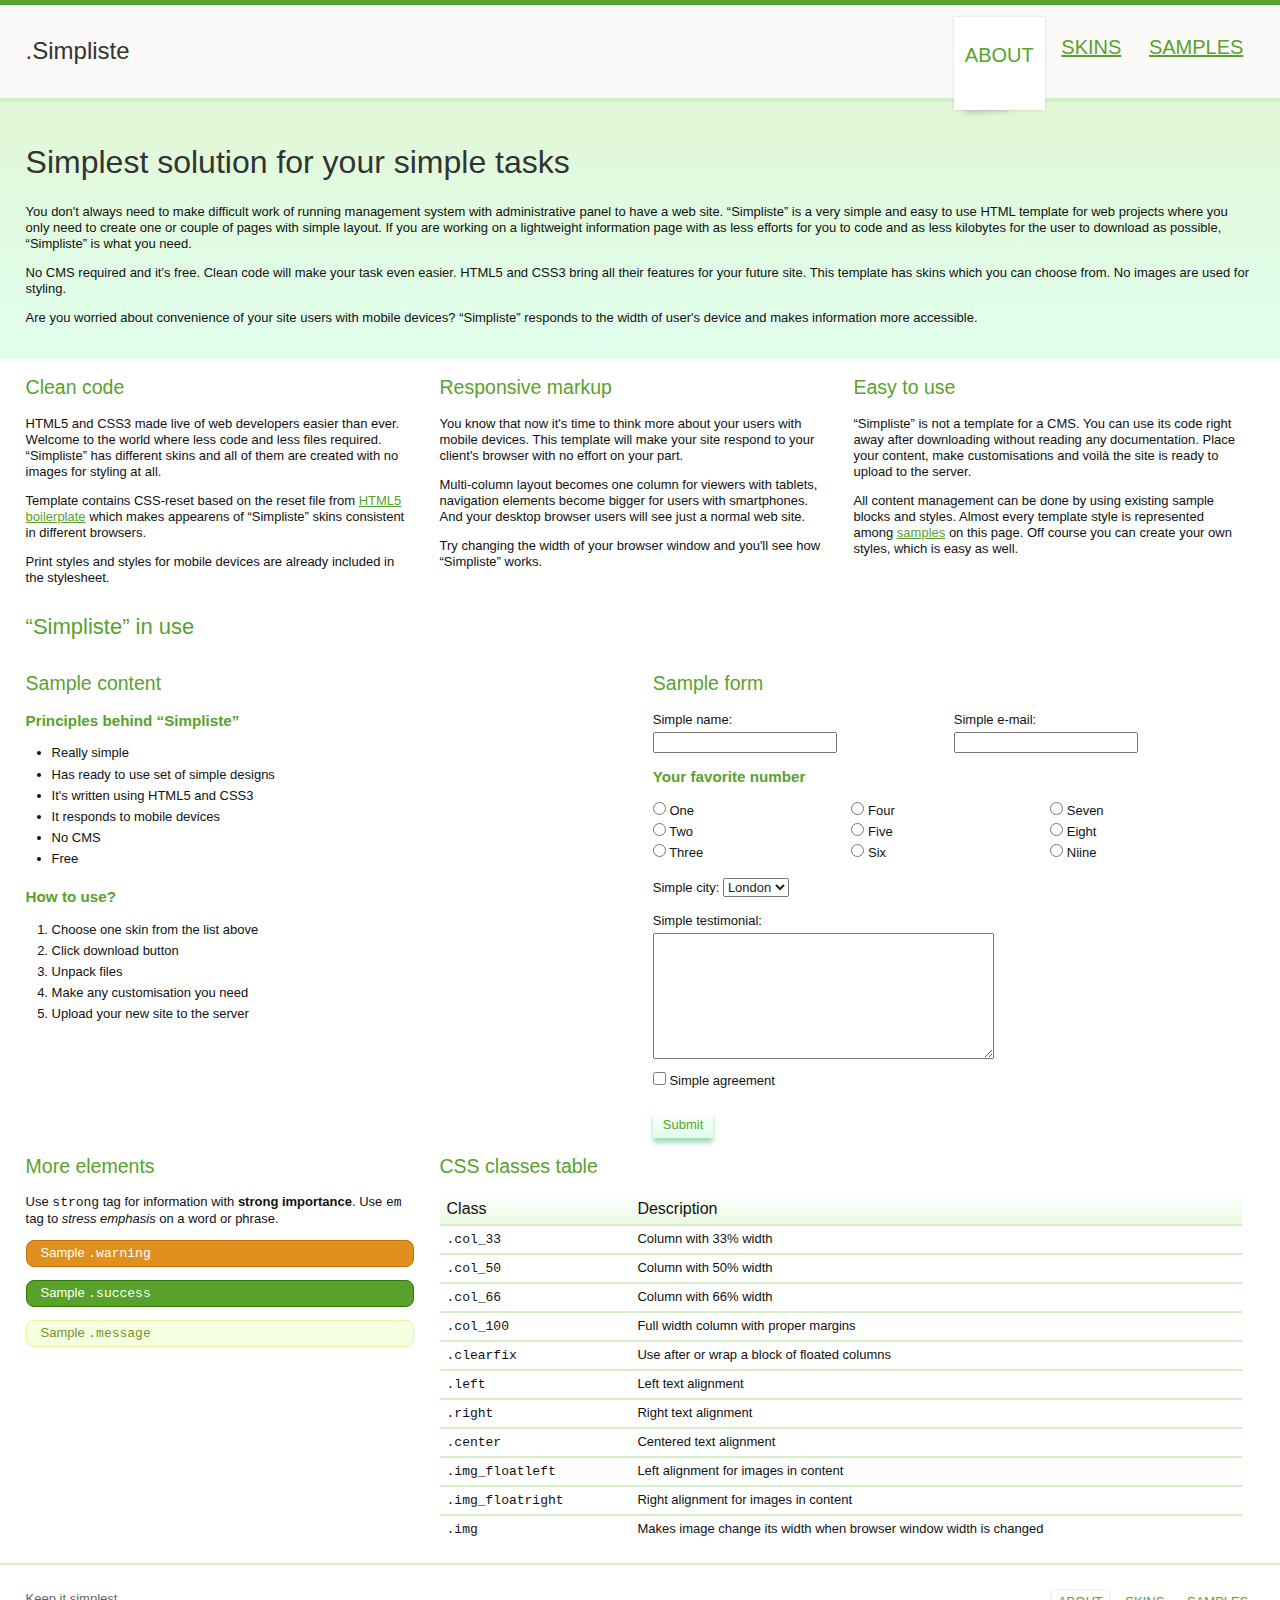
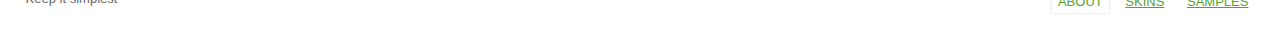
<file: fresh/index.html>
<!doctype html>
<html lang="en">
<head>
  <meta charset="utf-8">
  <meta name="viewport" content="width=device-width,initial-scale=1">
  <link href="favicon.ico" rel="shortcut icon">
  <link rel="stylesheet" href="css/style.css">
  <title></title>  
  <!--[if lt IE 9]><script src="http://html5shiv.googlecode.com/svn/trunk/html5.js"></script><![endif]-->
</head>

<body>
  <div class="container">

    <header class="header clearfix">
      <div class="logo">.Simpliste</div>

      <nav class="menu_main">
        <ul>
          <li class="active"><a href="#">About</a></li>
          <li><a href="#">Skins</a></li>
          <li><a href="#">Samples</a></li>
        </ul>
      </nav>
    </header>


    <div class="info">
      <article class="hero clearfix">
        <div class="col_100">
          <h1>Simplest solution for your simple tasks</h1>
          <p>You don't always need to make difficult work of running management system with administrative panel to have a web site. “Simpliste” is a very simple and easy to use HTML template for web projects where you only need to create one or couple of pages with simple layout. If you are working on a lightweight information page with as less efforts for you to code and as less kilobytes  for the user to download as possible, “Simpliste” is what you need.</p>
          <p>No CMS required and it's free. Clean code will make your task even easier. HTML5 and CSS3 bring all their features for your future site. This template has skins which you can choose from. No images are used for styling.</p>
          <p>Are you worried about convenience of your site users with mobile devices? “Simpliste” responds to the width of user's device and makes information more accessible.</p>
        </div>
      </article>


      <article class="article clearfix">
        <div class="col_33">
          <h2>Clean code</h2>
          <p>HTML5 and CSS3 made live of web developers easier than ever. Welcome to the world where less code and less files required. “Simpliste” has different skins and all of them are created with no images for styling at all.</p>
          <p>Template contains CSS-reset based on the reset file from <a href="http://html5boilerplate.com/" target="_blank">HTML5 boilerplate</a> which makes appearens of “Simpliste” skins consistent in different browsers.</p>
          <p>Print styles and styles for mobile devices are already included in the stylesheet.</p>
        </div>

        <div class="col_33">
          <h2>Responsive markup</h2>
          <p>You know that now it's time to think more about your users with mobile devices. This template will make your site respond to your client's browser with no effort on your part.</p>
          <p>Multi-column layout becomes one column for viewers with tablets, navigation elements become bigger for users with smartphones. And your desktop browser users will see just a normal web site.</p>
          <p>Try changing the width of your browser window and you'll see how “Simpliste” works.</p>
        </div>

        <div class="col_33">
          <h2>Easy to use</h2>
          <p>“Simpliste” is not a template for a CMS. You can use its code right away after downloading without reading any documentation. Place your content, make customisations and voilà the site is ready to upload to the server.</p>
          <p>All content management can be done by using existing sample blocks and styles. Almost every template style is represented among <a href="#samples">samples</a> on this page. Off course you can create your own styles, which is easy as well.</p>
        </div>

        <div class="clearfix"></div>


        <h1>“Simpliste” in use</h1>
        
        <div class="col_50">
          <h2>Sample content</h2>
          
          <h3>Principles behind “Simpliste”</h3>
          <ul>
             <li>Really simple</li>
             <li>Has ready to use set of simple designs</li>
             <li>It's written using HTML5 and CSS3</li>
             <li>It responds to mobile devices</li>
             <li>No CMS</li>
             <li>Free</li>
          </ul>
          
          <h3>How to use?</h3>
          <ol>
             <li>Choose one skin from the list above</li>
             <li>Click download button</li>
             <li>Unpack files</li>
             <li>Make any customisation you need</li>
             <li>Upload your new site to the server</li>
          </ol>
        </div>        

        <div class="col_50">
          <form action="#" method="post" class="form">
            <h2>Sample form</h2>

            <p class="col_50">
              <label for="name">Simple name:</label><br/>
              <input type="text" name="name" id="name" value="" tabindex="1" />
            </p>
            <p class="col_50">
              <label for="name">Simple e-mail:</label><br/>
              <input type="text" name="name" id="name" value="" tabindex="1" />
            </p>
            <div class="clearfix"></div>

            <h3>Your favorite number</h3>
            <p>
              <div class="col_33">
                <label for="radio-choice-1"><input type="radio" name="radio-choice-1" id="radio-choice-1" tabindex="2" value="choice-1" /> One</label><br/>
                <label for="radio-choice-2"><input type="radio" name="radio-choice-1" id="radio-choice-2" tabindex="3" value="choice-2" /> Two</label><br/>
                <label for="radio-choice-3"><input type="radio" name="radio-choice-1" id="radio-choice-3" tabindex="4" value="choice-3" /> Three</label>
              </div>

              <div class="col_33">
                <label for="radio-choice-4"><input type="radio" name="radio-choice-1" id="radio-choice-4" tabindex="2" value="choice-1" /> Four</label><br/>
                <label for="radio-choice-5"><input type="radio" name="radio-choice-1" id="radio-choice-5" tabindex="3" value="choice-2" /> Five</label><br/>
                <label for="radio-choice-6"><input type="radio" name="radio-choice-1" id="radio-choice-6" tabindex="4" value="choice-3" /> Six</label>
              </div>

              <div class="col_33">
                <label for="radio-choice-7"><input type="radio" name="radio-choice-1" id="radio-choice-7" tabindex="2" value="choice-1" /> Seven</label><br/>
                <label for="radio-choice-8"><input type="radio" name="radio-choice-1" id="radio-choice-8" tabindex="3" value="choice-2" /> Eight</label><br/>
                <label for="radio-choice-9"><input type="radio" name="radio-choice-1" id="radio-choice-9" tabindex="3" value="choice-2" /> Niine</label>
              </div>

            <div class="clearfix"></div>
            </p>

            <p>
              <label for="select-choice">Simple city:</label>
              <select name="select-choice" id="select-choice">
                <option value="Choice 1">London</option>
                <option value="Choice 2">Paris</option>
                <option value="Choice 3">Rome</option>
              </select>
            </p>

            <p>
              <label for="textarea">Simple testimonial:</label><br/>
              <textarea cols="40" rows="8" name="textarea" id="textarea"></textarea>
            </p>

            <p>
              <label for="checkbox"><input type="checkbox" name="checkbox" id="checkbox" /> Simple agreement</label><br/>
            </p>

            <div>
                <input type="submit" value="Submit" class="button" />
            </div>
          </form>
        </div>

        <div class="clearfix"></div>


        <div class="col_33">
          <h2>More elements</h2>

          <p>Use <code>strong</code> tag for information with <strong>strong importance</strong>. Use <code>em</code> tag to <em>stress emphasis</em> on a word or phrase.</p>

          <p class="warning">Sample <code>.warning</code></p>
          <p class="success">Sample <code>.success</code></p>
          <p class="message">Sample <code>.message</code></p>
        </div>

        <div class="col_66">
          <h2>CSS classes table</h2>

          <table class="table">
            <tr>
              <th>Class</th>
              <th>Description</th>
            </tr>

            <tr>
              <td><code>.col_33</code></td>
              <td>Column with 33% width</td>
            </tr>
            <tr>
              <td><code>.col_50</code></td>
              <td>Column with 50% width</td>
            </tr>
            <tr>
              <td><code>.col_66</code></td>
              <td>Column with 66% width</td>
            </tr>
            <tr>
              <td><code>.col_100</code></td>
              <td>Full width column with proper margins</td>
            </tr>
            <tr>
              <td><code>.clearfix</code></td>
              <td>Use after or wrap a block of floated columns</td>
            </tr>
            <tr>
              <td><code>.left</code></td>
              <td>Left text alignment</td>
            </tr>
            <tr>
              <td><code>.right</code></td>
              <td>Right text alignment</td>
            </tr>
            <tr>
              <td><code>.center</code></td>
              <td>Centered text alignment</td>
            </tr>
            <tr>
              <td><code>.img_floatleft</code></td>
              <td>Left alignment for images in content</td>
            </tr>
            <tr>
              <td><code>.img_floatright</code></td>
              <td>Right alignment for images in content</td>
            </tr>
            <tr>
              <td><code>.img</code></td>
              <td>Makes image change its width when browser window width is changed</td>
            </tr>
          </table>
        </div>

        <div class="clearfix"></div>

      </article>
    </div>
    
    <footer class="footer clearfix">
      <div class="copyright">Keep it simplest</div>

      <nav class="menu_bottom">
        <ul>
          <li class="active"><a href="#">About</a></li>
          <li><a href="#">Skins</a></li>
          <li><a href="#">Samples</a></li>
        </ul>
      </nav>
    </footer>

  </div>
</body>
</html>
</file>
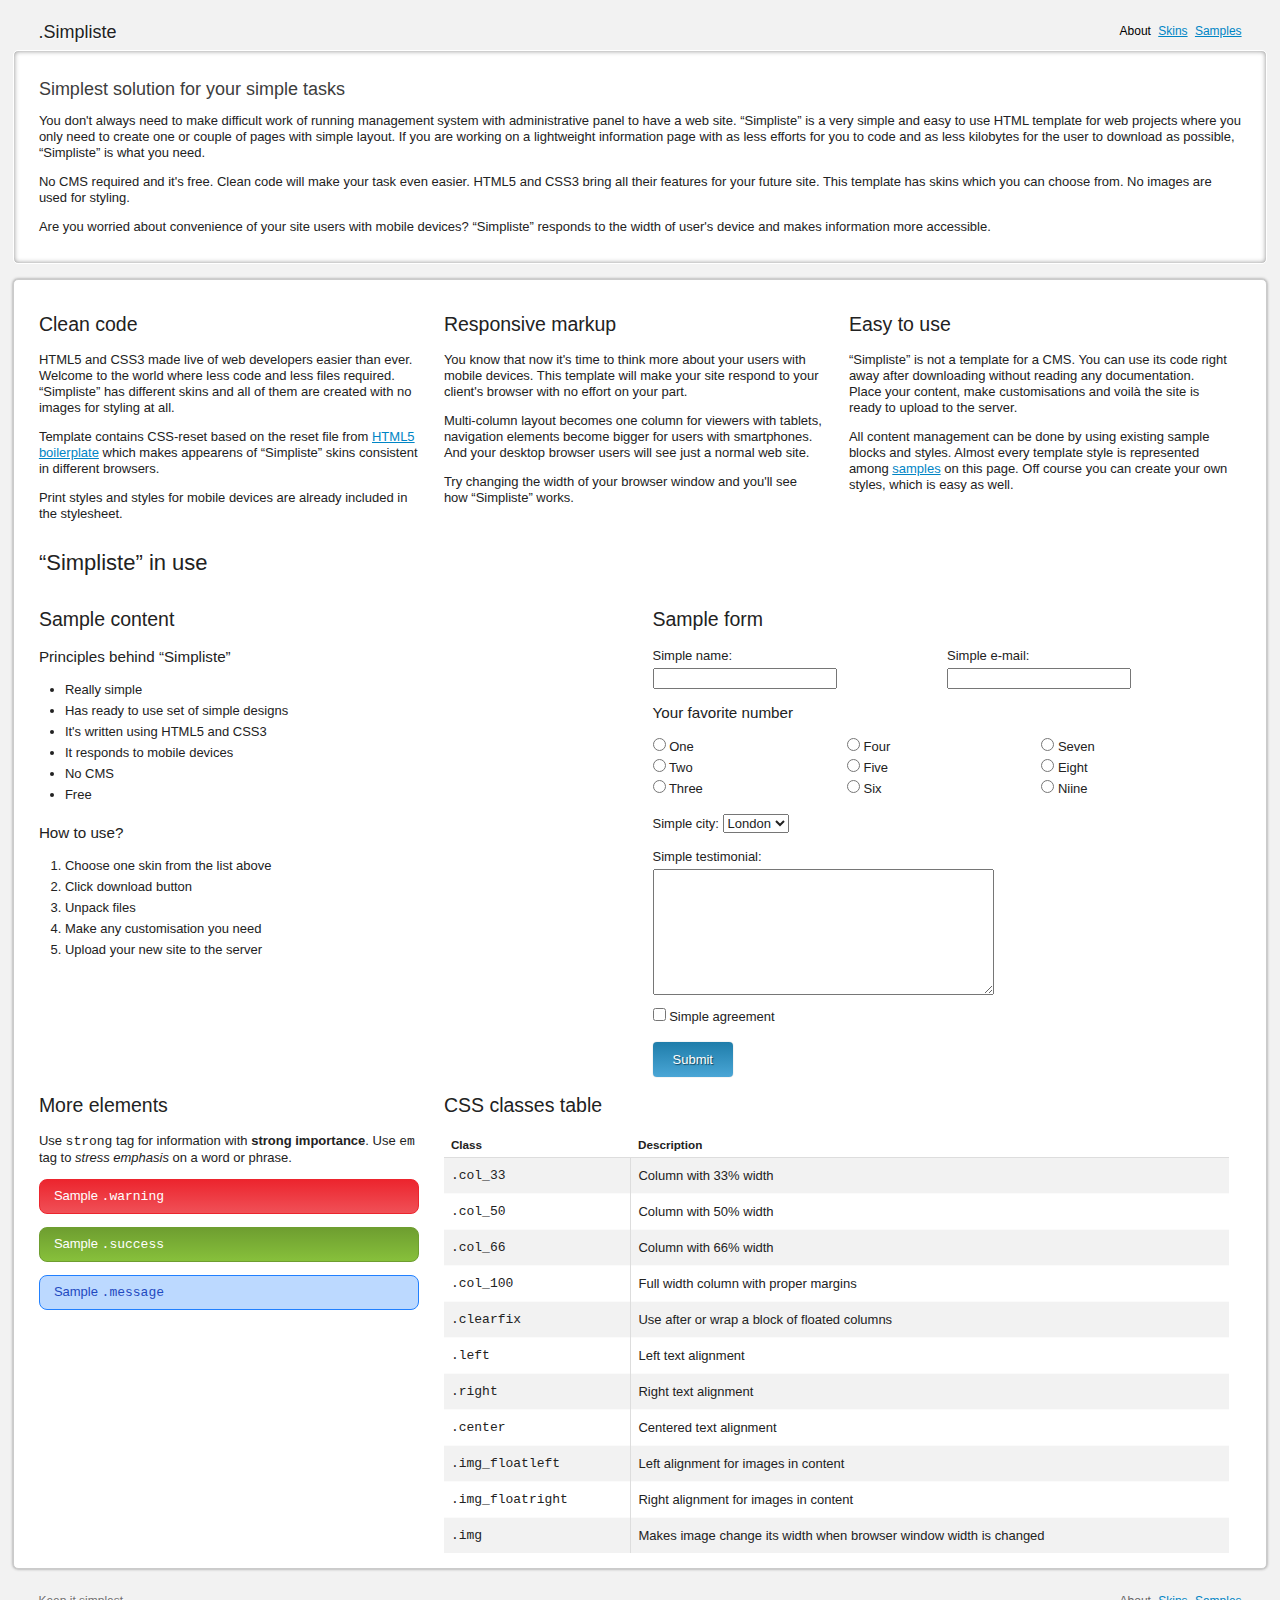
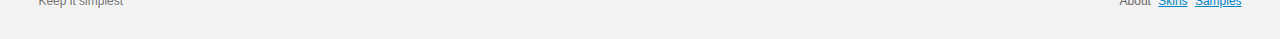
<file: isimple/index.html>
<!doctype html>
<html lang="en">
<head>
  <meta charset="utf-8">
  <meta name="viewport" content="width=device-width,initial-scale=1">
  <link href="favicon.ico" rel="shortcut icon">
  <link rel="stylesheet" href="css/style.css">
  <title></title>  
  <!--[if lt IE 9]><script src="http://html5shiv.googlecode.com/svn/trunk/html5.js"></script><![endif]-->
</head>

<body>
  <div class="container">

    <header class="header clearfix">
      <div class="logo">.Simpliste</div>

      <ul class="menu_main">
        <li class="active"><a href="#">About</a></li>
        <li><a href="#">Skins</a></li>
        <li><a href="#">Samples</a></li>
      </ul>
    </header>


    <div class="info">
      <article class="hero clearfix">
        <div class="col_100">
          <h1>Simplest solution for your simple tasks</h1>
          <p>You don't always need to make difficult work of running management system with administrative panel to have a web site. “Simpliste” is a very simple and easy to use HTML template for web projects where you only need to create one or couple of pages with simple layout. If you are working on a lightweight information page with as less efforts for you to code and as less kilobytes  for the user to download as possible, “Simpliste” is what you need.</p>
          <p>No CMS required and it's free. Clean code will make your task even easier. HTML5 and CSS3 bring all their features for your future site. This template has skins which you can choose from. No images are used for styling.</p>
          <p>Are you worried about convenience of your site users with mobile devices? “Simpliste” responds to the width of user's device and makes information more accessible.</p>
        </div>
      </article>


      <article class="article clearfix">
        <div class="col_33">
          <h2>Clean code</h2>
          <p>HTML5 and CSS3 made live of web developers easier than ever. Welcome to the world where less code and less files required. “Simpliste” has different skins and all of them are created with no images for styling at all.</p>
          <p>Template contains CSS-reset based on the reset file from <a href="http://html5boilerplate.com/" target="_blank">HTML5 boilerplate</a> which makes appearens of “Simpliste” skins consistent in different browsers.</p>
          <p>Print styles and styles for mobile devices are already included in the stylesheet.</p>
        </div>

        <div class="col_33">
          <h2>Responsive markup</h2>
          <p>You know that now it's time to think more about your users with mobile devices. This template will make your site respond to your client's browser with no effort on your part.</p>
          <p>Multi-column layout becomes one column for viewers with tablets, navigation elements become bigger for users with smartphones. And your desktop browser users will see just a normal web site.</p>
          <p>Try changing the width of your browser window and you'll see how “Simpliste” works.</p>
        </div>

        <div class="col_33">
          <h2>Easy to use</h2>
          <p>“Simpliste” is not a template for a CMS. You can use its code right away after downloading without reading any documentation. Place your content, make customisations and voilà the site is ready to upload to the server.</p>
          <p>All content management can be done by using existing sample blocks and styles. Almost every template style is represented among <a href="#samples">samples</a> on this page. Off course you can create your own styles, which is easy as well.</p>
        </div>

        <div class="clearfix"></div>


        <h1>“Simpliste” in use</h1>
        
        <div class="col_50">
          <h2>Sample content</h2>
          
          <h3>Principles behind “Simpliste”</h3>
          <ul>
             <li>Really simple</li>
             <li>Has ready to use set of simple designs</li>
             <li>It's written using HTML5 and CSS3</li>
             <li>It responds to mobile devices</li>
             <li>No CMS</li>
             <li>Free</li>
          </ul>
          
          <h3>How to use?</h3>
          <ol>
             <li>Choose one skin from the list above</li>
             <li>Click download button</li>
             <li>Unpack files</li>
             <li>Make any customisation you need</li>
             <li>Upload your new site to the server</li>
          </ol>
        </div>        

        <div class="col_50">
          <form action="#" method="post" class="form">
            <h2>Sample form</h2>

            <p class="col_50">
              <label for="name">Simple name:</label><br/>
              <input type="text" name="name" id="name" value="" tabindex="1" />
            </p>
            <p class="col_50">
              <label for="name">Simple e-mail:</label><br/>
              <input type="text" name="name" id="name" value="" tabindex="1" />
            </p>
            <div class="clearfix"></div>

            <h3>Your favorite number</h3>
            <p>
              <div class="col_33">
                <label for="radio-choice-1"><input type="radio" name="radio-choice-1" id="radio-choice-1" tabindex="2" value="choice-1" /> One</label><br/>
                <label for="radio-choice-2"><input type="radio" name="radio-choice-1" id="radio-choice-2" tabindex="3" value="choice-2" /> Two</label><br/>
                <label for="radio-choice-3"><input type="radio" name="radio-choice-1" id="radio-choice-3" tabindex="4" value="choice-3" /> Three</label>
              </div>

              <div class="col_33">
                <label for="radio-choice-4"><input type="radio" name="radio-choice-1" id="radio-choice-4" tabindex="2" value="choice-1" /> Four</label><br/>
                <label for="radio-choice-5"><input type="radio" name="radio-choice-1" id="radio-choice-5" tabindex="3" value="choice-2" /> Five</label><br/>
                <label for="radio-choice-6"><input type="radio" name="radio-choice-1" id="radio-choice-6" tabindex="4" value="choice-3" /> Six</label>
              </div>

              <div class="col_33">
                <label for="radio-choice-7"><input type="radio" name="radio-choice-1" id="radio-choice-7" tabindex="2" value="choice-1" /> Seven</label><br/>
                <label for="radio-choice-8"><input type="radio" name="radio-choice-1" id="radio-choice-8" tabindex="3" value="choice-2" /> Eight</label><br/>
                <label for="radio-choice-9"><input type="radio" name="radio-choice-1" id="radio-choice-9" tabindex="3" value="choice-2" /> Niine</label>
              </div>

            <div class="clearfix"></div>
            </p>

            <p>
              <label for="select-choice">Simple city:</label>
              <select name="select-choice" id="select-choice">
                <option value="Choice 1">London</option>
                <option value="Choice 2">Paris</option>
                <option value="Choice 3">Rome</option>
              </select>
            </p>

            <p>
              <label for="textarea">Simple testimonial:</label><br/>
              <textarea cols="40" rows="8" name="textarea" id="textarea"></textarea>
            </p>

            <p>
              <label for="checkbox"><input type="checkbox" name="checkbox" id="checkbox" /> Simple agreement</label><br/>
            </p>

            <div>
                <input type="submit" value="Submit" class="button" />
            </div>
          </form>
        </div>

        <div class="clearfix"></div>


        <div class="col_33">
          <h2>More elements</h2>

          <p>Use <code>strong</code> tag for information with <strong>strong importance</strong>. Use <code>em</code> tag to <em>stress emphasis</em> on a word or phrase.</p>

          <p class="warning">Sample <code>.warning</code></p>
          <p class="success">Sample <code>.success</code></p>
          <p class="message">Sample <code>.message</code></p>
        </div>

        <div class="col_66">
          <h2>CSS classes table</h2>

          <table class="table">
            <tr>
              <th>Class</th>
              <th>Description</th>
            </tr>

            <tr>
              <td><code>.col_33</code></td>
              <td>Column with 33% width</td>
            </tr>
            <tr>
              <td><code>.col_50</code></td>
              <td>Column with 50% width</td>
            </tr>
            <tr>
              <td><code>.col_66</code></td>
              <td>Column with 66% width</td>
            </tr>
            <tr>
              <td><code>.col_100</code></td>
              <td>Full width column with proper margins</td>
            </tr>
            <tr>
              <td><code>.clearfix</code></td>
              <td>Use after or wrap a block of floated columns</td>
            </tr>
            <tr>
              <td><code>.left</code></td>
              <td>Left text alignment</td>
            </tr>
            <tr>
              <td><code>.right</code></td>
              <td>Right text alignment</td>
            </tr>
            <tr>
              <td><code>.center</code></td>
              <td>Centered text alignment</td>
            </tr>
            <tr>
              <td><code>.img_floatleft</code></td>
              <td>Left alignment for images in content</td>
            </tr>
            <tr>
              <td><code>.img_floatright</code></td>
              <td>Right alignment for images in content</td>
            </tr>
            <tr>
              <td><code>.img</code></td>
              <td>Makes image change its width when browser window width is changed</td>
            </tr>
          </table>
        </div>

        <div class="clearfix"></div>

      </article>
    </div>
    
    <footer class="footer clearfix">
      <div class="copyright">Keep it simplest</div>

      <ul class="menu_bottom">
        <li class="active"><a href="#">About</a></li>
        <li><a href="#">Skins</a></li>
        <li><a href="#">Samples</a></li>
      </ul>
    </footer>

  </div>
</body>
</html>
</file>
<file: blue/css/style.css>
/* "Simpliste" template. Renat Rafikov. http://cssr.ru/simpliste/ Skin designed and coded by Egor Kubasov. http://egorkubasov.ru */

/* Webfonts */
@import url(http://fonts.googleapis.com/css?family=Ubuntu:300,400,500,700,300italic,400italic,500italic,700italic|Lobster);
/* End webfonts */

/* CSS reset. Based on HTML5 boilerplate reset http://html5boilerplate.com/  */
article, aside, details, figcaption, figure, footer, header, hgroup, nav, section { display:block; }
audio[controls], canvas, video { display:inline-block; *display:inline; *zoom:1; }
html { font-size:100%; overflow-y:scroll; -webkit-overflow-scrolling:touch; -webkit-tap-highlight-color:rgba(0,0,0,0); -webkit-text-size-adjust:100%; -ms-text-size-adjust:100%; }
body { margin:0; font-size:13px; line-height:1.231; }
body, button, input, select, textarea { font-family:sans-serif; color:#222; }
a { color:#00e; }
a:visited { color:#551a8b; }
a:focus { outline:thin dotted; }
a:hover, a:active { outline:0; }
abbr[title] { border-bottom:1px dotted; }
b, strong { font-weight:bold; }
blockquote { margin:1em 40px; }
dfn { font-style:italic; }
hr { display:block; height:1px; border:0; border-top:1px solid #ccc; margin:1em 0; padding:0; }
ins { background:#ff9; color:#000; text-decoration:none; }
mark { background:#ff0; color:#000; font-style:italic; font-weight:bold; }
pre, code, kbd, samp { font-family:monospace, monospace; _font-family:'courier new', monospace; font-size:1em; }
pre { white-space:pre; white-space:pre-wrap; word-wrap:break-word; }
q { quotes:none; }
q:before, q:after { content:""; content:none; }
small { font-size:85%; }
sub, sup { font-size:75%; line-height:0; position:relative; vertical-align:baseline; }
sup { top:-0.5em; }
sub { bottom:-0.25em; }
ul, ol { margin:1em 0; padding:0 0 0 2em; }
dd { margin:0 0 0 40px; }
nav ul, nav ol { list-style:none; margin:0; padding:0; }
img { border:0; -ms-interpolation-mode:bicubic; }
svg:not(:root) { overflow:hidden;}
figure { margin:0; }
form { margin:0; }
fieldset { border:0; margin:0; padding:0; }
legend { border:0; *margin-left:-7px; padding:0; }
label { cursor:pointer; }
button, input, select, textarea { font-size:100%; margin:0; vertical-align:baseline; *vertical-align:middle; }
button, input { line-height:normal; *overflow:visible; }
button, input[type="button"], input[type="reset"], input[type="submit"] { cursor:pointer; -webkit-appearance:button; }
input[type="checkbox"], input[type="radio"] { box-sizing:border-box; }
input[type="search"] { -moz-box-sizing:content-box; -webkit-box-sizing:content-box; box-sizing:content-box; }
button::-moz-focus-inner, input::-moz-focus-inner { border:0; padding:0; }
textarea { overflow:auto; vertical-align:top; }
input:valid, textarea:valid {  }
input:invalid, textarea:invalid { background-color:#f0dddd; }
table { border-collapse:collapse; border-spacing:0; }
.hidden { display:none; visibility:hidden; }
.clearfix:before, .clearfix:after { content:""; display:table; }
.clearfix:after { clear:both; }
.clearfix { zoom:1; }
/* End CSS reset */


/* Columns 
-------
.col_33 | .col_33 | .col_33
.clearfix
-------
.col_66 | .col_33
.clearfix
-------
.col_50 | .col_50
.clearfix
-------
.col_100
-------
*/
.col_33 {
  width:31%;
  margin:0 2% 0 0;
  float:left;
}

.col_50 {
  width:48%;
  margin:0 2% 0 0;
  float:left;
}

.col_66 {
  width:64%;
  margin:0 2% 0 0;
  float:left;
}

.col_100 {
  width:98%;
  margin:0 2% 0 0;
}
/* End columns */


/* Helper classes */
.center {text-align:center;}
.left {text-align:left;}
.right {text-align:right;}

.img_floatleft {float:left; margin:0 10px 5px 0;}
.img_floatright {float:right; margin:0 0 5px 10px;}

.img {max-width:100%;}
/* End helper classes */


/* [Skin "Blue"] */
.container {
  max-width:900px;
  margin:0 auto;
}

.header {
  margin:1px 0 1em 0;
  padding:2em 2% 0 2%;
}

.logo {
  font-family:'Ubuntu';
  float:left;
  display:inline-block;
  padding:0 0 1em;
  border-bottom:1px solid #00b4ff;
  font-size:36px;
  color:#00b4ff;
  margin-left: auto;
  margin-right: auto;
  width: 100%;
  text-align:center;
}

.menu_main {
  width:50%;
  float:right;
  text-align:right;
  margin:0.3em 0 0 0;
}

.menu_main li {
  display:inline-block;
  margin:0 0 0 7px;
}

.menu_main li.active,
.menu_main li.active a {
  color:#00b4ff;
  text-decoration:none;
  cursor:default;
}

.info {
  padding:0 0 1em 2%;
}

.footer {
  border-top:1px solid #00b4ff;
  padding:2em 2% 3em 2%;
  color:#666;
}

.copyright {
  width:49%;
  float:left;
  font-family:georgia, serif;
  font-style:italic;
}

.menu_bottom {
  width:50%;
  float:right;
  text-align:right;
  margin:0;
  padding:0;
}
.menu_bottom li {
  display:inline-block;
  margin:0 0 0 7px;
}
.menu_bottom li.active,
.menu_bottom li.active a {
  color:#00b4ff;
  text-decoration:none;
  cursor:default;
}

/* Skin appearance */
body {
  font-family:'Ubuntu';
  color:#000000;
  background:#eeeeee;
}

a { color:#00b4ff; }
a:hover { color:#999999; }
a:visited { color:#00b4ff; }

ul li, ol li {
  padding:0 0 0.4em 0;
}

.hero h1 {
  font-size:26px;
  font-family:'Ubuntu';
  font-style:bold;
  color:#00b4ff;
}

h1, h2 {
  font-weight:normal;
  color:#00b4ff;
}

h3, h4, h5, h6 {
  font-weight:bold;
  color:#00b4ff;
}

h1 {
  font-size:22px;
}

.form label {
  display:inline-block;
  padding:0 0 4px 0;
}

a.button,
.button {
  border:3px solid #00b4ff;
  text-align:center; 
  text-decoration:none;
  -webkit-box-shadow:#000 0px 0px 1px;
  -moz-box-shadow:#000 0px 0px 1px;
  box-shadow:#000 0px 0px 1px;
  background:#8fd7f5;
  color:#fff;
  padding:5px 20px;
  font-family:'Ubuntu';
  font-weight: 700;
  font-size: 15px;
  text-shadow:1px 1px 1px #2e2e2e;
  display:inline-block;
}
a.button:hover,
.button:hover {
  color:#fff;  
  background:#77d1f7;
}
a.button:active,
.button:active {
  color:#fff;
  background: #30c0fc;
}

.table {
  width:100%;
}
.table th {
  padding:5px 7px;
  font-weight:normal;
  text-align:left;
  font-size:1.2em;
  background:#8fd7f5;
  border:1px solid #00b4ff;
  color:#666;
}
.table td {
  padding:5px 7px;
}
.table tr {
  border-bottom:1px solid #00b4ff;
}
.table tr:last-child {
  border-bottom:1px solid #00b4ff;
}

.warning {
  border:3px solid #ff0000;
  color:#000;
  padding:8px 14px;
  background:transperent;
  font-size: 16px;
  -webkit-box-shadow:#666 1px 1px 2px;
  -moz-box-shadow:#666 1px 1px 2px;
  box-shadow:#666 1px 1px 2px;
}
.success {
  border:3px solid #399f16;
  color:#000;
  background:transperent;
  padding:8px 14px;
  font-size: 16px;
  -webkit-box-shadow:#666 1px 1px 2px;
  -moz-box-shadow:#666 1px 1px 2px;
  box-shadow:#666 1px 1px 2px;
}
.message {
  border:3px solid #fff600;
  color:#000;
  background:transperent;
  padding:8px 14px;
  font-size: 16px;
  -webkit-box-shadow:#666 1px 1px 2px;
  -moz-box-shadow:#666 1px 1px 2px;
  box-shadow:#666 1px 1px 2px;
}
/* [End skin] */


@media only screen and (max-width:480px) { /* Smartphone */
  .header {
    margin-bottom:0;
  }

  .logo{
    display:block;
    float:none;
    text-align:center;
  }
  
  .menu_main {
    width:100%;
    text-align:center;
    float:none;
    padding:0;
    margin:1em 0 0 0;
  }
  
  .menu_main a {
    display:inline-block;
    padding:7px;
  }
  
  .copyright {
    width:100%;
    float:none;
    text-align:center;
  }

  .footer  {
    padding-bottom:0;
  }
  
  .menu_bottom {
    width:100%;
    float:none;
    text-align:center;
    margin:1em 0 0 0;
    padding:0;
  }  
  .menu_bottom a {
    display:inline-block;
    padding:6px;
  }
  
  .form textarea {
    width:100%;
  }  
  .form label {
    padding:10px 0 8px 0;
  }
}


@media only screen and (max-width:768px) { /* Tablet */
  .col_33,
  .col_66,
  .col_50  {
    width:98%;
    float:none;
  } 
  
  .form label {
    padding:10px 0 8px 0;
  }
}


@media print { /* Printer */
  * { background:transparent !important; color:black !important; text-shadow:none !important; filter:none !important; -ms-filter:none !important; }
  a, a:visited { color:#444 !important; text-decoration:underline; }
  a[href]:after { content:" (" attr(href) ")"; }
  abbr[title]:after { content:" (" attr(title) ")"; }
  pre, blockquote { border:1px solid #999; page-break-inside:avoid; }
  thead { display:table-header-group; }
  tr, img { page-break-inside:avoid; }
  img { max-width:100% !important; }
  @page { margin:0.5cm; }
  p, h2, h3 { orphans:3; widows:3; }
  h2, h3{ page-break-after:avoid; }
  
  .header, .footer, .form {display:none;}
  .col_33, .col_66, .col_50  { width:98%; float:none; } 
}
</file>
<file: css/style.css>
@import url('reset.css');

body {
  font-family:arial, sans-serif;
  color:#444;
  font-size:14px;
  line-height:1.3;
}

a { color:#2387cb; text-decoration:underline; }
a:hover { color:#444; text-decoration:underline; }
a:visited { color:#2387cb; text-decoration:line-through; }

ul li, ol li {
  padding:0 0 0.4em 0;
}


.container {
  width:1000px;
  margin:26px auto 26px auto;
  padding:0 0 0 20px;
  -moz-transition: all 1s; 
  -webkit-transition: all 1s;  
  -ms-transition: all 1s;  
  -o-transition: all 1s;  
  transition: all 1s; 
}

.simpliste_block {
  width:480px;
  height:170px;
  float:left;
  margin:0 20px 24px 0;
  background:#f9f9f9;
  -webkit-border-radius: 4px;
  -moz-border-radius: 4px;
  border-radius: 4px;
  -webkit-box-shadow:0 1px 0 #d3d3d3;
  -moz-box-shadow:0 1px 0 #d3d3d3;
  box-shadow:0 1px 0 #d3d3d3;
}
.active,
.simpliste_block.active {
  -webkit-box-shadow:0 0 6px #f3a4a6;
  -moz-box-shadow:0 0 6px #f3a4a6;
  box-shadow:0 0 6px #f3a4a6;
}

.simpliste_block .blockwrap {
  margin:6px 10px 0 38px;
  height:158px;
  overflow:auto;
}

#about {
  background:#e4f8fe url(../images/bg-logo.png) no-repeat 0 0;
  position:relative;
}
#about .blockwrap {
  margin-left:94px;
}

#license {
  background:#f7e8fa;
}

.lang {
  position:absolute;
  top:10px;
  right:10px;
  width:52px;
}
.lang li {
  display:inline-block;
  width:24px;
  height:15px;
  line-height:15px;
  margin:0 0 0 2px;
  float:left;
  background:#f3fcff;
  text-align:center;
  color:#D3D3D3;
}
.lang li a {
  color:#bbb;
}

.standarts_badges {
  width:170px;
  float:right;
  padding:0 0 0 15px;
}
.standarts_badges img {
  margin:0 8px 0 0;
}

.skins_block {
  width:202px;
  float:left;
  padding:0 0 0 15px;
}
.skins_block img {
  -webkit-box-shadow: rgba(0,0,0,0.2) 0px 0px 4px;
  -moz-box-shadow: rgba(0,0,0,0.2) 0px 0px 4px;
  box-shadow: rgba(0,0,0,0.2) 0px 0px 4px;
  margin:0 14px 0 0;
}

.devices_block {
  width:160px;
  float:right;
  padding:0 0 0 15px;
}

a.pseudolink {
  text-decoration:none;
  border-bottom:1px dashed #2387cb;
}
a.pseudolink:hover { 
  text-decoration:none;
  border-bottom:1px dashed #444;
}

.icofilder {
  margin:0 0 -2px;
}

h1, h2 {
  font-weight:normal;
}
h1 {
  font-size:23px;
  margin: 0;
  padding: 18px 0 10px;
}
h3, h4, h5, h6 {
  font-weight:bold;
  color:#000;
}

p {
  padding:0 0 8px 0;
  margin:0;
}

ol, 
ul {
  padding:0 0 4px 1.4em;
  margin:0;
}
ol li,
ul li {
  padding:0 0 4px 0;
}

.form label {
  display:inline-block;
  padding:0 0 4px 0;
}

a.button,
.button {
  border:1px solid #d00303;
  text-align:center; 
  text-decoration:none;
  -webkit-border-radius:4px;
  -moz-border-radius:4px;
  border-radius:4px;
  -webkit-box-shadow:#000 0px 0px 1px;
  -moz-box-shadow:#000 0px 0px 1px;
  box-shadow:#000 0px 0px 1px;
  background:#ea0000;
  background:-webkit-gradient(linear, 0 0, 0 bottom, from(#ea0000), to(#d00303));
  background:-webkit-linear-gradient(#ea0000, #d00303);
  background:-moz-linear-gradient(#ea0000, #d00303);
  background:-ms-linear-gradient(#ea0000, #d00303);
  background:-o-linear-gradient(#ea0000, #d00303);
  background:linear-gradient(#ea0000, #d00303);
  color:#fff;
  padding:12px 20px;
  font-family:verdana, sans-serif;
  text-shadow:1px 1px 1px #d03302;
  display:inline-block;
}
a.button:hover,
.button:hover {
  color:#fff;  
  background:-webkit-gradient(linear, 0 0, 0 bottom, from(#d00303), to(#ea0000));
  background:-webkit-linear-gradient(#d00303, #ea0000);
  background:-moz-linear-gradient(#d00303, #ea0000);
  background:-ms-linear-gradient(#d00303, #ea0000);
  background:-o-linear-gradient(#d00303, #ea0000);
  background:linear-gradient(#d00303, #ea0000);
}
a.button:active,
.button:active {
  color:#8c1515;
  text-shadow:1px 1px 1px #ffaeae;
  -webkit-box-shadow:#a10000 0px -3px 3px inset;
  -moz-box-shadow:#a10000 0px -3px 3px inset;
  box-shadow:#a10000 0px -3px 3px inset;
}

.table {
  width:100%;
}
.table th {
  padding:5px 7px;
  font-weight:normal;
  text-align:left;
  font-size:1.2em;
  background:#ffffff;
  background:-webkit-gradient(linear, 0 0, 0 bottom, from(#ffffff), to(#F7F7F7));
  background:-webkit-linear-gradient(#ffffff, #F7F7F7);
  background:-moz-linear-gradient(#ffffff, #F7F7F7);
  background:-ms-linear-gradient(#ffffff, #F7F7F7);
  background:-o-linear-gradient(#ffffff, #F7F7F7);
  background:linear-gradient(#ffffff, #F7F7F7);
}
.table td {
  padding:5px 7px;
}
.table tr {
  border-bottom:1px solid #ddd;
}
.table tr:last-child {
  border:0;
}

.warning {
  border:1px solid #ec252e;
  color:#fff;
  padding:8px 14px;
  background:#EA0000;
  -webkit-border-radius:8px;
  -moz-border-radius:8px;
  border-radius:8px;
}
.success {
  border:1px solid #399f16;
  color:#fff;
  background:#399f16;
  padding:8px 14px;
  -webkit-border-radius:8px;
  -moz-border-radius:8px;
  border-radius:8px;
}
.message {
  border:1px solid #f1edcf;
  color:#000;
  background:#fbf8e3;
  padding:8px 14px;
  -webkit-border-radius:8px;
  -moz-border-radius:8px;
  border-radius:8px;
}


/* Columns 
-------
.col_33 | .col_33 | .col_33
.clearfix
-------
.col_75 | .col_25
.clearfix
-------
.col_66 | .col_33
.clearfix
-------
.col_50 | .col_50
.clearfix
-------
.col_100
-------
*/
.col_25 {
  width:23%;
  margin:0 2% 0 0;
  float:left;
}
.col_33 {
  width:31%;
  margin:0 2% 0 0;
  float:left;
}
.col_50 {
  width:48%;
  margin:0 2% 0 0;
  float:left;
}
.col_66 {
  width:64%;
  margin:0 2% 0 0;
  float:left;
}
.col_75 {
  width:73%;
  margin:0 2% 0 0;
  float:left;
}
.col_100 {
  width:98%;
  margin:0 2% 0 0;
}

.col_25.wrap { width:25%; margin:0;}
.col_33.wrap { width:33%; margin:0;}
.col_50.wrap { width:50%; margin:0;}
.col_66.wrap { width:66%; margin:0;}
.col_75.wrap { width:75%; margin:0;}
.col_100.wrap { width:100%; margin:0;}
/* End columns */


/* Helper classes */
.center {text-align:center;}
.left {text-align:left;}
.right {text-align:right;}

.img_floatleft {float:left; margin:0 10px 5px 0;}
.img_floatright {float:right; margin:0 0 5px 10px;}

.img {max-width:100%;}
/* End helper classes */

a.button { color:auto; }


/*jspPane*/
.jspContainer
{
	overflow: hidden;
	position: relative;
}

.jspPane
{
	position: absolute;
}

.jspVerticalBar
{
	position: absolute;
	top: 0;
	right: 0;
	width: 7px;
	height: 100%;
  background:transparent;
}

.jspHorizontalBar
{
	position: absolute;
	bottom: 0;
	left: 0;
	width: 100%;
	height: 8px;
}

.jspVerticalBar *,
.jspHorizontalBar *
{
	margin: 0;
	padding: 0;
}

.jspCap
{
	display: none;
}

.jspHorizontalBar .jspCap
{
	float: left;
}

.jspTrack
{
	background: transparent;
	position: relative;
}

.jspDrag
{
	background: #fff;
	position: relative;
	top: 0;
	left: 0;
	cursor: pointer;
  -webkit-border-radius: 3px;
  -moz-border-radius: 3px;
  border-radius: 3px;
}

.blockwrap:hover .jspDrag,
.jspHover,
.jspActive {
  background:#D3D3D3;
}

.jspHorizontalBar .jspTrack,
.jspHorizontalBar .jspDrag
{
	float: left;
	height: 100%;
}


@media only screen and (min-width:1600px) { /* 3 columns */
  .container {
    width:1500px;
  }
}

@media only screen and (max-width:1600px) { /* 2 columns */
  .container {
    width:1000px;
  }
}
@media only screen and (max-width:1024px) { /* 1 column */
  .container {
    width:500px;
  }
}

@media only screen and (max-width:768px) { /* Tablet */
  .col_25,
  .col_33,
  .col_66,
  .col_50 ,
  .col_75  {
    width:98%;
    float:none;
  } 
  
  .form label {
    padding:10px 0 8px 0;
  }
  
  .container {
    width:94%;
    padding:0 3%;
  }
  
  .simpliste_block,
  #about {
    width:100%;
    height:auto;
    margin-right:0;
  }
  
 
  .simpliste_block .blockwrap {
    height:auto;
    margin-bottom:24px;
  }

}

@media only screen and (max-width:480px) { /* Smartphone */
  .form textarea {
    width:100%;
  }  
  .form label {
    padding:10px 0 8px 0;
  }
}


@media print { /* Printer */
  * { background:transparent !important; color:black !important; text-shadow:none !important; filter:none !important; -ms-filter:none !important; }
  a, a:visited { color:#444 !important; text-decoration:underline; }
  a[href]:after { content:" (" attr(href) ")"; }
  abbr[title]:after { content:" (" attr(title) ")"; }
  pre, blockquote { border:1px solid #999; page-break-inside:avoid; }
  thead { display:table-header-group; }
  tr, img { page-break-inside:avoid; }
  img { max-width:100% !important; }
  @page { margin:0.5cm; }
  p, h2, h3 { orphans:3; widows:3; }
  h2, h3{ page-break-after:avoid; }
  
  .header, .footer, .form {display:none;}
  .col_33, .col_66, .col_50  { width:98%; float:none; } 
}
</file>
<file: _www/css/style.css>
/* "Simpliste" template. Renat Rafikov. http://cssr.ru/simpliste/ */

@import url('reset.css');
@import url('skin.css');


/* Columns 
-------
.col_33 | .col_33 | .col_33
.clearfix
-------
.col_75 | .col_25
.clearfix
-------
.col_66 | .col_33
.clearfix
-------
.col_50 | .col_50
.clearfix
-------
.col_100
-------
*/
.col_25 {
  width:23%;
  margin:0 2% 0 0;
  float:left;
}
.col_33 {
  width:31%;
  margin:0 2% 0 0;
  float:left;
}
.col_50 {
  width:48%;
  margin:0 2% 0 0;
  float:left;
}
.col_66 {
  width:64%;
  margin:0 2% 0 0;
  float:left;
}
.col_75 {
  width:73%;
  margin:0 2% 0 0;
  float:left;
}
.col_100 {
  width:98%;
  margin:0 2% 0 0;
}

.col_25.wrap { width:25%; margin:0;}
.col_33.wrap { width:33%; margin:0;}
.col_50.wrap { width:50%; margin:0;}
.col_66.wrap { width:66%; margin:0;}
.col_75.wrap { width:75%; margin:0;}
.col_100.wrap { width:100%; margin:0;}
/* End columns */


/* Helper classes */
.center {text-align:center;}
.left {text-align:left;}
.right {text-align:right;}

.img_floatleft {float:left; margin:0 10px 5px 0;}
.img_floatright {float:right; margin:0 0 5px 10px;}

.img {max-width:100%;}
/* End helper classes */

a.button { color:auto; }

@media only screen and (max-width:480px) { /* Smartphone */
  .header {
    margin-bottom:0;
  }

  .logo{
    display:block;
    float:none;
    text-align:center;
  }
  
  .menu_main {
    width:100%;
    text-align:center;
    float:none;
    padding:0;
    margin:1em 0 0 0;
  }
  
  .menu_main a {
    display:inline-block;
    padding:7px;
  }
  
  .copyright {
    width:100%;
    float:none;
    text-align:center;
  }

  .footer  {
    padding-bottom:0;
  }
  
  .menu_bottom {
    width:100%;
    float:none;
    text-align:center;
    margin:1em 0 0 0;
    padding:0;
  }  
  .menu_bottom a {
    display:inline-block;
    padding:6px;
  }
  
  .form textarea {
    width:100%;
  }  
  .form label {
    padding:10px 0 8px 0;
  }
}


@media only screen and (max-width:768px) { /* Tablet */
  .col_25,
  .col_33,
  .col_66,
  .col_50 ,
  .col_75  {
    width:98%;
    float:none;
  } 
  
  .form label {
    padding:10px 0 8px 0;
  }
}


@media print { /* Printer */
  * { background:transparent !important; color:black !important; text-shadow:none !important; filter:none !important; -ms-filter:none !important; }
  a, a:visited { color:#444 !important; text-decoration:underline; }
  a[href]:after { content:" (" attr(href) ")"; }
  abbr[title]:after { content:" (" attr(title) ")"; }
  pre, blockquote { border:1px solid #999; page-break-inside:avoid; }
  thead { display:table-header-group; }
  tr, img { page-break-inside:avoid; }
  img { max-width:100% !important; }
  @page { margin:0.5cm; }
  p, h2, h3 { orphans:3; widows:3; }
  h2, h3{ page-break-after:avoid; }
  
  .header, .footer, .form {display:none;}
  .col_33, .col_66, .col_50  { width:98%; float:none; } 
}
</file>
<file: blackberry/css/style.css>
/* "Simpliste" template. Renat Rafikov. http://cssr.ru/simpliste/ */

/* CSS reset. Based on HTML5 boilerplate reset http://html5boilerplate.com/  */
article, aside, details, figcaption, figure, footer, header, hgroup, nav, section { display:block; }
audio[controls], canvas, video { display:inline-block; *display:inline; *zoom:1; }
html { font-size:100%; overflow-y:scroll; -webkit-overflow-scrolling:touch; -webkit-tap-highlight-color:rgba(0,0,0,0); -webkit-text-size-adjust:100%; -ms-text-size-adjust:100%; }
body { margin:0; font-size:13px; line-height:1.231; }
body, button, input, select, textarea { font-family:sans-serif; color:#222; }
a { color:#00e; }
a:visited { color:#551a8b; }
a:focus { outline:thin dotted; }
a:hover, a:active { outline:0; }
abbr[title] { border-bottom:1px dotted; }
b, strong { font-weight:bold; }
blockquote { margin:1em 40px; }
dfn { font-style:italic; }
hr { display:block; height:1px; border:0; border-top:1px solid #ccc; margin:1em 0; padding:0; }
ins { background:#ff9; color:#000; text-decoration:none; }
mark { background:#ff0; color:#000; font-style:italic; font-weight:bold; }
pre, code, kbd, samp { font-family:monospace, monospace; _font-family:'courier new', monospace; font-size:1em; }
pre { white-space:pre; white-space:pre-wrap; word-wrap:break-word; }
q { quotes:none; }
q:before, q:after { content:""; content:none; }
small { font-size:85%; }
sub, sup { font-size:75%; line-height:0; position:relative; vertical-align:baseline; }
sup { top:-0.5em; }
sub { bottom:-0.25em; }
ul, ol { margin:1em 0; padding:0 0 0 2em; }
dd { margin:0 0 0 40px; }
nav ul, nav ol { list-style:none; margin:0; padding:0; }
img { border:0; -ms-interpolation-mode:bicubic; }
svg:not(:root) { overflow:hidden;}
figure { margin:0; }
form { margin:0; }
fieldset { border:0; margin:0; padding:0; }
legend { border:0; *margin-left:-7px; padding:0; }
label { cursor:pointer; }
button, input, select, textarea { font-size:100%; margin:0; vertical-align:baseline; *vertical-align:middle; }
button, input { line-height:normal; *overflow:visible; }
button, input[type="button"], input[type="reset"], input[type="submit"] { cursor:pointer; -webkit-appearance:button; }
input[type="checkbox"], input[type="radio"] { box-sizing:border-box; }
input[type="search"] { -moz-box-sizing:content-box; -webkit-box-sizing:content-box; box-sizing:content-box; }
button::-moz-focus-inner, input::-moz-focus-inner { border:0; padding:0; }
textarea { overflow:auto; vertical-align:top; }
input:valid, textarea:valid {  }
input:invalid, textarea:invalid { background-color:#f0dddd; }
table { border-collapse:collapse; border-spacing:0; }
.hidden { display:none; visibility:hidden; }
.clearfix:before, .clearfix:after { content:""; display:table; }
.clearfix:after { clear:both; }
.clearfix { zoom:1; }
/* End CSS reset */


/* Columns 
-------
.col_33 | .col_33 | .col_33
.clearfix
-------
.col_66 | .col_33
.clearfix
-------
.col_50 | .col_50
.clearfix
-------
.col_100
-------
*/
.col_33 {
  width:31%;
  margin:0 2% 0 0;
  float:left;
}

.col_50 {
  width:48%;
  margin:0 2% 0 0;
  float:left;
}

.col_66 {
  width:64%;
  margin:0 2% 0 0;
  float:left;
}

.col_100 {
  width:98%;
  margin:0 2% 0 0;
}
/* End columns */


/* Helper classes */
.center {text-align:center;}
.left {text-align:left;}
.right {text-align:right;}

.img_floatleft {float:left; margin:0 10px 5px 0;}
.img_floatright {float:right; margin:0 0 5px 10px;}

.img {max-width:100%;}
/* End helper classes */


/* [Skin "Blackberry"] */
.container {
  max-width:1300px;
  margin:0 auto;
}

.header {
  padding:2em 2% 2em;
  background:#70779C;
  color:#fff;
  margin:0 1% 1em;  
  -webkit-border-radius:0 0 30% 30% / 0 0 12px 12px;
  -moz-border-radius:0 0 30% 30% / 0 0 12px 12px;
  border-radius:0 0 30% 30% / 0 0 12px 12px;
  -webkit-box-shadow: rgba(0,0,0,0.1) 0px 3px 3px;
  -moz-box-shadow: rgba(0,0,0,0.1) 0px 3px 3px;
  box-shadow: rgba(0,0,0,0.1) 0px 3px 3px;  
  background: -moz-radial-gradient(center top, farthest-corner, #97A1D2 10%, #70779C 67%);
  background: -webkit-gradient(radial, center center, 0px, center center, 100%, color-stop(10%,#97A1D2), color-stop(67%,#70779C));
  background: -webkit-radial-gradient(center top, farthest-corner, #97A1D2 10%, #70779C 67%);
  background: -o-radial-gradient(center top, farthest-corner, #97A1D2 10%, #70779C 67%);
  background: -ms-radial-gradient(center top, farthest-corner, #97A1D2 10%, #70779C 67%);
  background: radial-gradient(center top, farthest-corner, #97A1D2 10%, #70779C 67%); 
}

.logo {
  float:left;
  display:inline-block;
  font-size:18px;
  color:#FFD400;
}

.menu_main {
  width:50%;
  float:right;
  text-align:right;
  margin:0.3em 0 0 0;
}

.menu_main a,
.menu_main a:visited {
  color:#fff;
}
.menu_main a:hover,
.menu_main a:visited:hover {
  color:#FFD400;
}


.menu_main li {
  display:inline-block;
  margin:0 0 0 7px;
}

.menu_main li.active,
.menu_main li.active a {
  text-decoration:none;
  cursor:default;
}

.hero {
  background:#70779C;
  color:#fff;
  padding:0.5em 0 1em 2%;
  margin:0 1% 1em;
  position:relative;
}
.hero:before {
  content:"";
  display:block;
  position:absolute;
  left:0;
  top:10%;
  height:80%;
  width:100%;
  z-index:-1;
  -webkit-border-radius:12px/90px;
  -moz-border-radius:12px/90px;
  border-radius:12px/90px;
  -webkit-box-shadow: rgba(0,0,0,0.5) 0px 0px 8px;
  -moz-box-shadow: rgba(0,0,0,0.5) 0px 0px 8px;
  box-shadow: rgba(0,0,0,0.5) 0px 0px 8px;
}

.hero a,
.hero a:visited {
  color:#fff;
}


.article {
  padding:0 0 2em 2%;
  margin:0 1% 0;
  background:#fff;
  -webkit-box-shadow: rgba(0,0,0,0.4) 0px 0px 4px;
  -moz-box-shadow: rgba(0,0,0,0.4) 0px 0px 4px;
  box-shadow: rgba(0,0,0,0.4) 0px 0px 4px;
}

.footer {
  padding:2em 2% 3em 2%;
  color:#fff;
}

.copyright {
  width:49%;
  float:left;
}

.menu_bottom {
  width:50%;
  float:right;
  text-align:right;
  margin:0;
  padding:0;
}
.menu_bottom li {
  display:inline-block;
  margin:0 0 0 7px;
}
.menu_bottom li.active,
.menu_bottom li.active a {
  text-decoration:none;
  cursor:default;
}

.menu_bottom a,
.menu_bottom a:visited {
  color:#fff;
}
.menu_bottom a:hover,
.menu_bottom a:visited:hover {
  color:#FFD400;
}

/* Skin appearance */
body {
  font-family:arial, sans-serif;
  color:#333;
  background:#676D8F;
}

a { color:#004dd9; }
a:hover { color:#ea0000; }
a:visited { color:#551a8b; }

ul li, ol li {
  padding:0 0 0.4em 0;
}

.hero h1 {
  font-size:26px;
  color:#fff;
}

h1, h2 {
  font-weight:normal;
  color:#000;
}

h3, h4, h5, h6 {
  font-weight:bold;
  color:#000;
}

h1 {
  font-size:22px;
}

.form label {
  display:inline-block;
  padding:0 0 4px 0;
}

.hero a.button,
a.button,
.button {
  border: 1px solid #EDB200;
  text-align:center; 
  text-decoration:none;
  text-shadow:1px 1px 0 #F9E67B;
  background:#FFD400;  
  background: -moz-radial-gradient(center top, farthest-corner, #F9E67B 10%, #FFD400 67%);
  background: -webkit-gradient(radial, center center, 0px, center center, 100%, color-stop(10%,#F9E67B), color-stop(67%,#ffd400));
  background: -webkit-radial-gradient(center top, farthest-corner, #F9E67B 10%, #FFD400 67%);
  background: -o-radial-gradient(center top, farthest-corner, #F9E67B 10%, #FFD400 67%);
  background: -ms-radial-gradient(center top, farthest-corner, #F9E67B 10%, #FFD400 67%);
  background: radial-gradient(center top, farthest-corner, #F9E67B 10%, #FFD400 67%);  
  color:#3F4256;
  padding:10px 20px;
  font-family:verdana, sans-serif;
  display:inline-block;
  -webkit-border-radius: 3px;
  -moz-border-radius: 3px;
  border-radius: 3px;
  -webkit-box-shadow: rgba(0,0,0,0.3) 0px 1px 2px;
  -moz-box-shadow: rgba(0,0,0,0.3) 0px 1px 2px;
  box-shadow: rgba(0,0,0,0.3) 0px 1px 2px;
}

a.button:hover,
.button:hover {
  -webkit-box-shadow: rgba(0,0,0,0.5) 0px 1px 4px;
  -moz-box-shadow: rgba(0,0,0,0.5) 0px 1px 4px;
  box-shadow: rgba(0,0,0,0.5) 0px 1px 4px;
  background:#ffc000;
  background: -moz-radial-gradient(center top, farthest-corner, #F9E67B 10%, #ffc000 67%);
  background: -webkit-gradient(radial, center center, 0px, center center, 100%, color-stop(10%,#F9E67B), color-stop(67%,#ffc000));
  background: -webkit-radial-gradient(center top, farthest-corner, #F9E67B 10%, #ffc000 67%);
  background: -o-radial-gradient(center top, farthest-corner, #F9E67B 10%, #ffc000 67%);
  background: -ms-radial-gradient(center top, farthest-corner, #F9E67B 10%, #ffc000 67%);
  background: radial-gradient(center top, farthest-corner, #F9E67B 10%, #ffc000 67%);  
}
a.button:active,
.button:active {
  background:#ffc000;  
  color:#584B00;
  text-shadow:1px 1px 1px #fff;
  -webkit-box-shadow: rgba(0,0,0,0.7) 0px 1px 4px inset;
  -moz-box-shadow: rgba(0,0,0,0.7) 0px 1px 4px inset;
  box-shadow: rgba(0,0,0,0.7) 0px 1px 4px inset;
}

.table {
  width:100%;
}
.table th {
  padding:5px 7px;
  font-weight:normal;
  text-align:left;
  font-size:16px;
}
.table td {
  padding:5px 7px;
}
.table tr {
  border-bottom:1px solid #ddd;
}
.table tr:last-child {
  border:0;
}

.warning {
  color:#fff;
  padding:8px 14px;
  background:#FF3E31;
  -webkit-border-radius:3px;
  -moz-border-radius:3px;
  border-radius:3px;
  -webkit-box-shadow: rgba(0,0,0,0.3) 0px 1px 2px;
  -moz-box-shadow: rgba(0,0,0,0.3) 0px 1px 2px;
  box-shadow: rgba(0,0,0,0.3) 0px 1px 2px;
}
.success {
  color:#fff;
  background:#4ABF3B;
  padding:8px 14px;
  -webkit-border-radius:3px;
  -moz-border-radius:3px;
  border-radius:3px;
  -webkit-box-shadow: rgba(0,0,0,0.3) 0px 1px 2px;
  -moz-box-shadow: rgba(0,0,0,0.3) 0px 1px 2px;
  box-shadow: rgba(0,0,0,0.3) 0px 1px 2px;
}
.message {
  color:#3F4256;
  background:#F9E678;
  padding:8px 14px;
  -webkit-border-radius:3px;
  -moz-border-radius:3px;
  border-radius:3px;
  -webkit-box-shadow: rgba(0,0,0,0.3) 0px 1px 2px;
  -moz-box-shadow: rgba(0,0,0,0.3) 0px 1px 2px;
  box-shadow: rgba(0,0,0,0.3) 0px 1px 2px;
}
/* [End skin] */


@media only screen and (max-width:480px) { /* Smartphone */
  .header {
    margin: 0 0 0.4em;
    padding: 0.4em 0 0.4em;
  }

  .logo{
    display:block;
    float:none;
    text-align:center;
  }
  
  .menu_main {
    width:100%;
    text-align:center;
    float:none;
    padding:0;
    margin:1em 0 0 0;
  }
  
  .menu_main a {
    display:inline-block;
    padding:7px;
  }
  
  .copyright {
    width:100%;
    float:none;
    text-align:center;
  }

  .footer  {
    padding-bottom:0;
  }
  
  .menu_bottom {
    width:100%;
    float:none;
    text-align:center;
    margin:1em 0 0 0;
    padding:0;
  }  
  .menu_bottom a {
    display:inline-block;
    padding:6px;
  }
  
  .form textarea {
    width:100%;
  }  
  .form label {
    padding:10px 0 8px 0;
  }
}


@media only screen and (max-width:768px) { /* Tablet */
  .col_33,
  .col_66,
  .col_50  {
    width:98%;
    float:none;
  } 
  
  .form label {
    padding:10px 0 8px 0;
  }
}


@media print { /* Printer */
  * { background:transparent !important; color:black !important; text-shadow:none !important; filter:none !important; -ms-filter:none !important; }
  a, a:visited { color:#444 !important; text-decoration:underline; }
  a[href]:after { content:" (" attr(href) ")"; }
  abbr[title]:after { content:" (" attr(title) ")"; }
  pre, blockquote { border:1px solid #999; page-break-inside:avoid; }
  thead { display:table-header-group; }
  tr, img { page-break-inside:avoid; }
  img { max-width:100% !important; }
  @page { margin:0.5cm; }
  p, h2, h3 { orphans:3; widows:3; }
  h2, h3{ page-break-after:avoid; }
  
  .header, .footer, .form {display:none;}
  .col_33, .col_66, .col_50  { width:98%; float:none; } 
}
</file>
<file: fresh/css/style.css>
/* "Simpliste" template. Renat Rafikov. http://cssr.ru/simpliste/ */

/* CSS reset. Based on HTML5 boilerplate reset http://html5boilerplate.com/  */
article, aside, details, figcaption, figure, footer, header, hgroup, nav, section { display:block; }
audio[controls], canvas, video { display:inline-block; *display:inline; *zoom:1; }
html { font-size:100%; overflow-y:scroll; -webkit-overflow-scrolling:touch; -webkit-tap-highlight-color:rgba(0,0,0,0); -webkit-text-size-adjust:100%; -ms-text-size-adjust:100%; }
body { margin:0; font-size:13px; line-height:1.231; }
body, button, input, select, textarea { font-family:sans-serif; color:#222; }
a { color:#00e; }
a:visited { color:#551a8b; }
a:focus { outline:thin dotted; }
a:hover, a:active { outline:0; }
abbr[title] { border-bottom:1px dotted; }
b, strong { font-weight:bold; }
blockquote { margin:1em 40px; }
dfn { font-style:italic; }
hr { display:block; height:1px; border:0; border-top:1px solid #ccc; margin:1em 0; padding:0; }
ins { background:#ff9; color:#000; text-decoration:none; }
mark { background:#ff0; color:#000; font-style:italic; font-weight:bold; }
pre, code, kbd, samp { font-family:monospace, monospace; _font-family:'courier new', monospace; font-size:1em; }
pre { white-space:pre; white-space:pre-wrap; word-wrap:break-word; }
q { quotes:none; }
q:before, q:after { content:""; content:none; }
small { font-size:85%; }
sub, sup { font-size:75%; line-height:0; position:relative; vertical-align:baseline; }
sup { top:-0.5em; }
sub { bottom:-0.25em; }
ul, ol { margin:1em 0; padding:0 0 0 2em; }
dd { margin:0 0 0 40px; }
nav ul, nav ol { list-style:none; margin:0; padding:0; }
img { border:0; -ms-interpolation-mode:bicubic; }
svg:not(:root) { overflow:hidden;}
figure { margin:0; }
form { margin:0; }
fieldset { border:0; margin:0; padding:0; }
legend { border:0; *margin-left:-7px; padding:0; }
label { cursor:pointer; }
button, input, select, textarea { font-size:100%; margin:0; vertical-align:baseline; *vertical-align:middle; }
button, input { line-height:normal; *overflow:visible; }
button, input[type="button"], input[type="reset"], input[type="submit"] { cursor:pointer; -webkit-appearance:button; }
input[type="checkbox"], input[type="radio"] { box-sizing:border-box; }
input[type="search"] { -moz-box-sizing:content-box; -webkit-box-sizing:content-box; box-sizing:content-box; }
button::-moz-focus-inner, input::-moz-focus-inner { border:0; padding:0; }
textarea { overflow:auto; vertical-align:top; }
input:valid, textarea:valid {  }
input:invalid, textarea:invalid { background-color:#f0dddd; }
table { border-collapse:collapse; border-spacing:0; }
.hidden { display:none; visibility:hidden; }
.clearfix:before, .clearfix:after { content:""; display:table; }
.clearfix:after { clear:both; }
.clearfix { zoom:1; }
/* End CSS reset */


/* Columns 
-------
.col_33 | .col_33 | .col_33
.clearfix
-------
.col_66 | .col_33
.clearfix
-------
.col_50 | .col_50
.clearfix
-------
.col_100
-------
*/
.col_33 {
  width:31%;
  margin:0 2% 0 0;
  float:left;
}

.col_50 {
  width:48%;
  margin:0 2% 0 0;
  float:left;
}

.col_66 {
  width:64%;
  margin:0 2% 0 0;
  float:left;
}

.col_100 {
  width:98%;
  margin:0 2% 0 0;
}
/* End columns */


/* Helper classes */
.center {text-align:center;}
.left {text-align:left;}
.right {text-align:right;}

.img_floatleft {float:left; margin:0 10px 5px 0;}
.img_floatright {float:right; margin:0 0 5px 10px;}

.img {max-width:100%;}
/* End helper classes */


/* [Skin "Simple"] */
.container {
  max-width:1300px;
  margin:0 auto;
}

.header {
  margin:0;
  padding:0 2% 0 2%;
  border-top:5px solid #58a22c;
  background:#fbfaf8;
  position:relative;
  z-index:2;
}
.header:before {
  content:"";
  display:block;
  height:100%;
  width:7000px;
  position:absolute;
  left:-2000px;
  top:-5px;
  border-top:5px solid #58a22c;
  background:#fbfaf8;
  z-index:-1;
}

.logo {
  float:left;
  display:inline-block;
  padding:1.3em 0 0;
  font-size:24px;
  color:#333;
}

.menu_main {
  width:60%;
  float:right;
  text-align:right;
  font-size:20px;
  margin:0;
}

.menu_main li {
  display:inline-block;
}

.menu_main li a {
  display:inline-block;
  height:85px;
  line-height:85px;
  padding:0 11px;
  color:#58a22c;
  text-transform:uppercase;
}
.menu_main li a:hover {
  color:#333;
}
.menu_main li a:visited {
  color:#7bbe53;
}

.menu_main li.active {
  background:#fff;
  position: relative;
  bottom:-12px;
  -webkit-box-shadow: rgba(0, 0, 0, 0.14) 0px 0px 3px;
  -moz-box-shadow: rgba(0, 0, 0, 0.14) 0px 0px 3px;
  box-shadow: rgba(0, 0, 0, 0.14) 0px 0px 3px;
}

.menu_main li.active a {
  color:#58a22c;
  text-decoration:none;
  cursor:default;
  position: relative;
  top: -4px;
}

.menu_main li.active:after {
  content:"";
  position:absolute;
  z-index:-1;
  bottom:15px;
  left:10px;
  width:50%;
  height:20%;
  -webkit-box-shadow:0 15px 10px rgba(0, 0, 0, 0.25);
  -moz-box-shadow:0 15px 10px rgba(0, 0, 0, 0.25);
  box-shadow:0 15px 10px rgba(0, 0, 0, 0.25);
  -webkit-transform:rotate(-4deg);
  -moz-transform:rotate(-4deg);
  -o-transform:rotate(-4deg);
  transform:rotate(-4deg);
}

.hero {
  border-top:4px solid #d5f0c6;
  padding:20px 0 20px 2%;
  background:#e0ffed;
  background: -webkit-gradient(linear, 0 0, 0 bottom, from(#e2f7d6), to(#E0FFED));
  background: -webkit-linear-gradient(#e2f7d6, #E0FFED);
  background: -moz-linear-gradient(#e2f7d6, #E0FFED);
  background: -ms-linear-gradient(#e2f7d6, #E0FFED);
  background: -o-linear-gradient(#e2f7d6, #E0FFED);
  background: linear-gradient(#e2f7d6, #E0FFED);
  position:relative;
  z-index:1;
}
.hero:before {
  content:"";
  display:block;
  height:100%;
  width:7000px;
  position:absolute;
  left:-2000px;
  top:-4px;
  border-top:4px solid #d5f0c6;
  background:#e0ffed;
  background: -webkit-gradient(linear, 0 0, 0 bottom, from(#e2f7d6), to(#E0FFED));
  background: -webkit-linear-gradient(#e2f7d6, #E0FFED);
  background: -moz-linear-gradient(#e2f7d6, #E0FFED);
  background: -ms-linear-gradient(#e2f7d6, #E0FFED);
  background: -o-linear-gradient(#e2f7d6, #E0FFED);
  background: linear-gradient(#e2f7d6, #E0FFED);
  z-index:-1;
}

.info {
  margin:0 0 20px 0;
}

.article {
  padding:0 0 0 2%;
}

.footer {
  border-top:2px solid #d5f0c6;
  padding:2em 2% 3em 2%;
  color:#666;
}

.copyright {
  width:39%;
  float:left;
}

.menu_bottom {
  width:60%;
  float:right;
  text-align:right;
  margin:0;
  padding:0;
}
.menu_bottom li {
  display:inline-block;
  margin:0 0 0 7px;
  text-transform:uppercase;
}
.menu_bottom li a {
  color:#58a22c;
  display:inline-block;
  padding:3px 6px;
}
.menu_bottom li a:hover {
  color:#333;
}
.menu_bottom li.active a {
  text-decoration:none;
  cursor:default;
  background:#fff;
  -webkit-box-shadow: rgba(0, 0, 0, 0.14) 0px 0px 3px;
  -moz-box-shadow: rgba(0, 0, 0, 0.14) 0px 0px 3px;
  box-shadow: rgba(0, 0, 0, 0.14) 0px 0px 3px;
}
.menu_bottom li.active a:hover {
  color:#58a22c;
}

/* Skin appearance */
html {
  overflow-x:hidden;
}
body {
  font-family:tahoma, arial, sans-serif;
  color:#111;
}

a { color:#58a22c; }
a:hover { color:#333; }
a:visited { color:#7bbe53; }

ul li, ol li {
  padding:0 0 0.4em 0;
}

.hero h1 {
  font-size:32px;
  color:#333;
}

h1, h2 {
  font-weight:normal;
  color:#58a22c;
}

h3, h4, h5, h6 {
  font-weight:bold;
  color:#58a22c;
}

h1 {
  font-size:22px;
}

.form label {
  display:inline-block;
  padding:0 0 4px 0;
}

a.button,
.button {
  text-align:center; 
  text-decoration:none;
  border:0;
  -webkit-border-radius:2px;
  -moz-border-radius:2px;
  border-radius:2px;
  -webkit-box-shadow:#a2dcb7 0px 5px 5px;
  -moz-box-shadow:#a2dcb7 0px 5px 5px;
  box-shadow:#a2dcb7 0px 5px 5px;
  background:#fff;
  background:-webkit-gradient(linear, 0 0, 0 bottom, from(#fff), to(#e0feeb));
  background:-webkit-linear-gradient(#fff, #e0feeb);
  background:-moz-linear-gradient(#fff, #e0feeb);
  background:-ms-linear-gradient(#fff, #e0feeb);
  background:-o-linear-gradient(#fff, #e0feeb);
  background:linear-gradient(#fff, #e0feeb);
  color:#58a22c;
  padding:6px 10px;
  font-family:verdana, sans-serif;
  display:inline-block;
  margin:5px 0 0 0;
  position:relative;
}
.button:before {
  content:"";
  display:block;
  position:absolute;
  z-index:-1;
  padding:7px 6px;
  width:100%;
  left:-7px;
  height:100%;
  top:-7px;
  background:#e0feeb;
  background: -webkit-gradient(linear, 0 0, 0 bottom, from(#CAF0D8), to(#e0feeb));
  background: -webkit-linear-gradient(#CAF0D8, #e0feeb);
  background: -moz-linear-gradient(#CAF0D8, #e0feeb);
  background: -ms-linear-gradient(#CAF0D8, #e0feeb);
  background: -o-linear-gradient(#CAF0D8, #e0feeb);
  background: linear-gradient(#CAF0D8, #e0feeb);
  -webkit-border-radius:9px;
  -moz-border-radius:9px;
  border-radius:9px;
  border:1px solid #99d8b1;
}

a.button:hover,
.button:hover {
  -webkit-box-shadow:#a2dcb7 0px 3px 3px;
  -moz-box-shadow:#a2dcb7 0px 3px 3px;
  box-shadow:#a2dcb7 0px 3px 3px;
  background:#fff;
  background:-webkit-gradient(linear, 0 0, 0 bottom, from(#e0feeb), to(#fff));
  background:-webkit-linear-gradient(#e0feeb, #fff);
  background:-moz-linear-gradient(#e0feeb, #fff);
  background:-ms-linear-gradient(#e0feeb, #fff);
  background:-o-linear-gradient(#e0feeb, #fff);
  background:linear-gradient(#e0feeb, #fff);
}
a.button:active,
.button:active {
  color:#58a22c;
  -webkit-box-shadow:#a2dcb7 0px 2px 3px inset;
  -moz-box-shadow:#a2dcb7 0px 2px 3px inset;
  box-shadow:#a2dcb7 0px 2px 3px inset;
}

.table {
  width:100%;
}
.table th {
  padding:5px 7px;
  font-weight:normal;
  text-align:left;
  font-size:16px;
  background:#ffffff;
  background:-webkit-gradient(linear, 0 0, 0 bottom, from(#ffffff), to(#eafae1));
  background:-webkit-linear-gradient(#ffffff, #eafae1);
  background:-moz-linear-gradient(#ffffff, #eafae1);
  background:-ms-linear-gradient(#ffffff, #eafae1);
  background:-o-linear-gradient(#ffffff, #eafae1);
  background:linear-gradient(#ffffff, #eafae1);
}
.table td {
  padding:5px 7px;
}
.table tr {
  border-bottom:2px solid #d5f0c6;
}
.table tr:last-child {
  border:0;
}

.warning {
  border:1px solid #c07306;
  color:#fff;
  padding:4px 14px;
  background:#e0901e;
  -webkit-border-radius:8px;
  -moz-border-radius:8px;
  border-radius:8px;
}
.success {
  border:1px solid #307904;
  color:#fff;
  background:#58a22c;
  padding:4px 14px;
  -webkit-border-radius:8px;
  -moz-border-radius:8px;
  border-radius:8px;
}
.message {
  border:1px solid #def7a0;
  color:#75932b;
  background:#f6ffe0;
  padding:4px 14px;
  -webkit-border-radius:8px;
  -moz-border-radius:8px;
  border-radius:8px;
}
/* [End skin] */


@media only screen and (max-width:480px) { /* Smartphone */
  .header {
    margin-bottom:0;
  }

  .logo{
    display:block;
    float:none;
    text-align:center;
  }
  
  .menu_main {
    width:100%;
    text-align:center;
    float:none;
    padding:0;
    margin:1em 0 0 0;
  }
  
  .menu_main li a{
    display:inline-block;
    padding:7px;
  }
  .menu_main li.active {
    bottom:0;
  }
  
  .copyright {
    width:100%;
    float:none;
    text-align:center;
  }

  .footer  {
    padding-bottom:0;
  }
  
  .menu_bottom {
    width:100%;
    float:none;
    text-align:center;
    margin:1em 0 0 0;
    padding:0;
  }  
  .menu_bottom a {
    display:inline-block;
    padding:6px;
  }
  
  .form textarea {
    width:100%;
  }  
  .form label {
    padding:10px 0 8px 0;
  }
  
  .log {
    padding:5px 0 0 0;
  }
  .menu_main li a {
    height:auto;
    line-height:auto;
    line-height:inherit;
  }
  .menu_main li.active a {
    position:static;
  }
  
  .header:before,
  .hero:before {
    display:none;
  }
}


@media only screen and (max-width:768px) { /* Tablet */
  .col_33,
  .col_66,
  .col_50  {
    width:98%;
    float:none;
  } 
  
  .form label {
    padding:10px 0 8px 0;
  }
  
  .menu_main {
    font-size:15px;
  }  
  .menu_main li a {
    padding:0 6px;
  }
  
  .header:before,
  .hero:before {
    display:none;
  }
}


@media print { /* Printer */
  * { background:transparent !important; color:black !important; text-shadow:none !important; filter:none !important; -ms-filter:none !important; }
  a, a:visited { color:#444 !important; text-decoration:underline; }
  a[href]:after { content:" (" attr(href) ")"; }
  abbr[title]:after { content:" (" attr(title) ")"; }
  pre, blockquote { border:1px solid #999; page-break-inside:avoid; }
  thead { display:table-header-group; }
  tr, img { page-break-inside:avoid; }
  img { max-width:100% !important; }
  @page { margin:0.5cm; }
  p, h2, h3 { orphans:3; widows:3; }
  h2, h3{ page-break-after:avoid; }
  
  .header, .footer, .form, .header:before, .hero:before{display:none;}
  .col_33, .col_66, .col_50  { width:98%; float:none; } 
}
</file>
<file: isimple/css/style.css>
/* "Simpliste" template. Renat Rafikov. http://cssr.ru/simpliste/ */

/* CSS reset. Based on HTML5 boilerplate reset http://html5boilerplate.com/  */
article, aside, details, figcaption, figure, footer, header, hgroup, nav, section { display:block; }
audio[controls], canvas, video { display:inline-block; *display:inline; *zoom:1; }
html { font-size:100%; overflow-y:scroll; -webkit-overflow-scrolling:touch; -webkit-tap-highlight-color:rgba(0,0,0,0); -webkit-text-size-adjust:100%; -ms-text-size-adjust:100%; }
body { margin:0; font-size:13px; line-height:1.231; }
body, button, input, select, textarea { font-family:sans-serif; color:#222; }
a { color:#00e; }
a:visited { color:#551a8b; }
a:focus { outline:thin dotted; }
a:hover, a:active { outline:0; }
abbr[title] { border-bottom:1px dotted; }
b, strong { font-weight:bold; }
blockquote { margin:1em 40px; }
dfn { font-style:italic; }
hr { display:block; height:1px; border:0; border-top:1px solid #ccc; margin:1em 0; padding:0; }
ins { background:#ff9; color:#000; text-decoration:none; }
mark { background:#ff0; color:#000; font-style:italic; font-weight:bold; }
pre, code, kbd, samp { font-family:monospace, monospace; _font-family:'courier new', monospace; font-size:1em; }
pre { white-space:pre; white-space:pre-wrap; word-wrap:break-word; }
q { quotes:none; }
q:before, q:after { content:""; content:none; }
small { font-size:85%; }
sub, sup { font-size:75%; line-height:0; position:relative; vertical-align:baseline; }
sup { top:-0.5em; }
sub { bottom:-0.25em; }
ul, ol { margin:1em 0; padding:0 0 0 2em; }
dd { margin:0 0 0 40px; }
nav ul, nav ol { list-style:none; margin:0; padding:0; }
img { border:0; -ms-interpolation-mode:bicubic; }
svg:not(:root) { overflow:hidden;}
figure { margin:0; }
form { margin:0; }
fieldset { border:0; margin:0; padding:0; }
legend { border:0; *margin-left:-7px; padding:0; }
label { cursor:pointer; }
button, input, select, textarea { font-size:100%; margin:0; vertical-align:baseline; *vertical-align:middle; }
button, input { line-height:normal; *overflow:visible; }
button, input[type="button"], input[type="reset"], input[type="submit"] { cursor:pointer; -webkit-appearance:button; }
input[type="checkbox"], input[type="radio"] { box-sizing:border-box; }
input[type="search"] { -moz-box-sizing:content-box; -webkit-box-sizing:content-box; box-sizing:content-box; }
button::-moz-focus-inner, input::-moz-focus-inner { border:0; padding:0; }
textarea { overflow:auto; vertical-align:top; }
input:valid, textarea:valid {  }
input:invalid, textarea:invalid { background-color:#f0dddd; }
table { border-collapse:collapse; border-spacing:0; }
.hidden { display:none; visibility:hidden; }
.clearfix:before, .clearfix:after { content:""; display:table; }
.clearfix:after { clear:both; }
.clearfix { zoom:1; }
/* End CSS reset */


/* Columns 
-------
.col_33 | .col_33 | .col_33
.clearfix
-------
.col_66 | .col_33
.clearfix
-------
.col_50 | .col_50
.clearfix
-------
.col_100
-------
*/
.col_33 {
  width:31%;
  margin:0 2% 0 0;
  float:left;
}

.col_50 {
  width:48%;
  margin:0 2% 0 0;
  float:left;
}

.col_66 {
  width:64%;
  margin:0 2% 0 0;
  float:left;
}

.col_100 {
  width:98%;
  margin:0 2% 0 0;
}
/* End columns */


/* Helper classes */
.center {text-align:center;}
.left {text-align:left;}
.right {text-align:right;}

.img_floatleft {float:left; margin:0 10px 5px 0;}
.img_floatright {float:right; margin:0 0 5px 10px;}

.img {max-width:100%;}
/* End helper classes */


/* [Skin "Simple"] */
.container {
  max-width:1300px;
  margin:0 auto;
}

.header {
  margin:1px 0 0.5em 0;
  padding:1.5em 3% 0 3%;
}

.logo {
  float:left;
  display:inline-block;
  font-size:18px;
  text-shadow:1px 1px 1px #ffffff;
}

.menu_main {
  width:50%;
  float:right;
  text-align:right;
  margin:0.3em 0 0 0;
  font-size:12px;
}

.menu_main li {
  display:inline-block;
  margin:0 0 0 4px;
}

.menu_main li.active,
.menu_main li.active a {
  color:#000;
  text-decoration:none;
  cursor:default;
}

.info {
  padding:0 1% 1em 1%;
}

.footer {
  padding:1em 3% 3em 3%;
  color:#717171;
  font-size:12px;
}

.copyright {
  width:49%;
  float:left;
  text-shadow:1px 1px 1px #ffffff;
}

.menu_bottom {
  width:50%;
  float:right;
  text-align:right;
  margin:0;
  padding:0;
  font-size:12px;
}
.menu_bottom li {
  display:inline-block;
  margin:0 0 0 4px;
}
.menu_bottom li.active,
.menu_bottom li.active a {
  color:#666;
  text-decoration:none;
  cursor:default;
}

/* Skin appearance */
body {
  background:#f2f2f2;
  font-family:arial, sans-serif;
}

a { color:#0085c5; }
a:hover { text-decoration:none; }
a:visited { color:#4a00c5; }

ul li, ol li {
  padding:0 0 0.4em 0;
}

.hero {
  background:#fff;
  border:1px solid #fff;
  -webkit-border-radius:5px;
  -moz-border-radius:5px;
  border-radius:5px;
  -webkit-box-shadow:#8b8b8b 0px 0px 5px inset;
  -moz-box-shadow:#8b8b8b 0px 0px 5px inset;
  box-shadow:#8b8b8b 0px 0px 5px inset;
  padding:15px 0 15px 2%;
  margin:0 0 15px 0;
}

.hero h1 {
  font-size:24px;
  font-size:18px;
  color:#3d3d3d;
}

.article {
  background:#fff;
  border:1px solid #cbcbcb;
  -webkit-border-radius:5px;
  -moz-border-radius:5px;
  border-radius:5px;
  -webkit-box-shadow:#8b8b8b 0px 0px 3px;
  -moz-box-shadow:#8b8b8b 0px 0px 3px;
  box-shadow:#8b8b8b 0px 0px 3px;
  padding:15px 0 15px 2%;
}

h1, h2, h3, h4 {
  font-weight:normal;
}

h5, h6 {
  font-weight:bold;
}

h1 {
  font-size:22px;
}

.form label {
  display:inline-block;
  padding:0 0 4px 0;
}

a.button,
.button {
  border:0;
  text-align:center; 
  text-decoration:none;
  -webkit-border-radius:4px;
  -moz-border-radius:4px;
  border-radius:4px;
  -webkit-box-shadow:#999 0px 0px 1px;
  -moz-box-shadow:#999 0px 0px 1px;
  box-shadow:#999 0px 0px 1px;
  background:#4aa6d6;
  background:-webkit-gradient(linear, 0 0, 0 bottom, from(#1f7daa), to(#4aa6d6));
  background:-webkit-linear-gradient(#1f7daa, #4aa6d6);
  background:-moz-linear-gradient(#1f7daa, #4aa6d6);
  background:-ms-linear-gradient(#1f7daa, #4aa6d6);
  background:-o-linear-gradient(#1f7daa, #4aa6d6);
  background:linear-gradient(#1f7daa, #4aa6d6);
  color:#fff;
  padding:10px 20px;
  font-family:verdana, sans-serif;
  text-shadow:1px 1px 1px #12455d;
  display:inline-block;
}
a.button:hover,
.button:hover {
  color:#fff;  
  background:-webkit-gradient(linear, 0 0, 0 bottom, from(#4aa6d6), to(#1f7daa));
  background:-webkit-linear-gradient(#4aa6d6, #1f7daa);
  background:-moz-linear-gradient(#4aa6d6, #1f7daa);
  background:-ms-linear-gradient(#4aa6d6, #1f7daa);
  background:-o-linear-gradient(#4aa6d6, #1f7daa);
  background:linear-gradient(#4aa6d6, #1f7daa);
}
a.button:active,
.button:active {
  color:#093950;
  text-shadow:1px 1px 1px #7ac8f0;
  -webkit-box-shadow:#093950 0px 2px 3px inset;
  -moz-box-shadow:#093950 0px 2px 3px inset;
  box-shadow:#093950 0px 2px 3px inset;
}

.table {
  width:100%;
}
.table th {
  padding:5px 7px;
  font-weight:bold;
  text-align:left;
  font-size:0.9em;
  border-bottom:1px solid #ddd;
}
.table td {
  padding:9px 7px;
  border-left:1px solid #ddd;
}
.table tr td:first-child {border-left:0;}

.table tr {
  border-bottom:1px solid #fbfbfb;
}
.table tr:nth-child(even) {
  background:#F2F2F2;
}

.table tr:last-child {
  border:0;
}

.warning {
  border:1px solid #ec252e;
  background:#ec252e;
  color:#fff;
  padding:8px 14px;
  background:-webkit-gradient(linear, 0 0, 0 bottom, from(#ec252e), to(#F05057));
  background:-webkit-linear-gradient(#ec252e, #F05057);
  background:-moz-linear-gradient(#ec252e, #F05057);
  background:-ms-linear-gradient(#ec252e, #F05057);
  background:-o-linear-gradient(#ec252e, #F05057);
  background:linear-gradient(#ec252e, #F05057);
  -webkit-border-radius:8px;
  -moz-border-radius:8px;
  border-radius:8px;
}
.success {
  border:1px solid #6e9e30;
  color:#fff;
  background:#0bbe2e;
  padding:8px 14px;
  background:-webkit-gradient(linear, 0 0, 0 bottom, from(#6e9e30), to(#87c03b));
  background:-webkit-linear-gradient(#6e9e30, #87c03b);
  background:-moz-linear-gradient(#6e9e30, #87c03b);
  background:-ms-linear-gradient(#6e9e30, #87c03b);
  background:-o-linear-gradient(#6e9e30, #87c03b);
  background:linear-gradient(#6e9e30, #87c03b);
  -webkit-border-radius:8px;
  -moz-border-radius:8px;
  border-radius:8px;
}
.message {
  border:1px solid #2180ff;
  color:#1f49bf;
  background:#bcd9ff;
  padding:8px 14px;
  -webkit-border-radius:8px;
  -moz-border-radius:8px;
  border-radius:8px;
}
/* [End skin] */


/* Temp */
#skins .active a {text-decoration:none; font-weight:bold; color:#666; cursor:default}

.skin_simple {color:#EA0000;}
.skin_isimple {color:#ddd;}
.skin_simploid {color:#86C300;}
/* End temp */


@media only screen and (max-width:480px) { /* Smartphone */
  .logo{
    display:block;
    float:none;
    text-align:center;
    padding:0;
  }
  
  .menu_main {
    width:100%;
    text-align:center;
    float:none;
    padding:0;
    margin:1em 0 0 0;
  }
  
  .menu_main a {
    display:inline-block;
    padding:7px;
  }
  
  .copyright {
    width:100%;
    float:none;
    text-align:center;
  }

  .footer  {
    padding-bottom:0;
  }
  
  .menu_bottom {
    width:100%;
    float:none;
    text-align:center;
    margin:1em 0 0 0;
    padding:0;
  }  
  .menu_bottom a {
    display:inline-block;
    padding:6px;
  }
  
  .form textarea {
    width:100%;
  }  
  .form label {
    padding:10px 0 8px 0;
  }
}


@media only screen and (max-width:768px) { /* Tablet */
  .col_33,
  .col_66,
  .col_50  {
    width:98%;
    float:none;
  } 
  
  .form label {
    padding:10px 0 8px 0;
  }
}


@media print { /* Printer */
  * { background:transparent !important; color:black !important; text-shadow:none !important; filter:none !important; -ms-filter:none !important; }
  a, a:visited { color:#444 !important; text-decoration:underline; }
  a[href]:after { content:" (" attr(href) ")"; }
  abbr[title]:after { content:" (" attr(title) ")"; }
  pre, blockquote { border:1px solid #999; page-break-inside:avoid; }
  thead { display:table-header-group; }
  tr, img { page-break-inside:avoid; }
  img { max-width:100% !important; }
  @page { margin:0.5cm; }
  p, h2, h3 { orphans:3; widows:3; }
  h2, h3{ page-break-after:avoid; }
  
  .header, .footer, .form {display:none;}
  .col_33, .col_66, .col_50  { width:98%; float:none; } 
}
</file>
